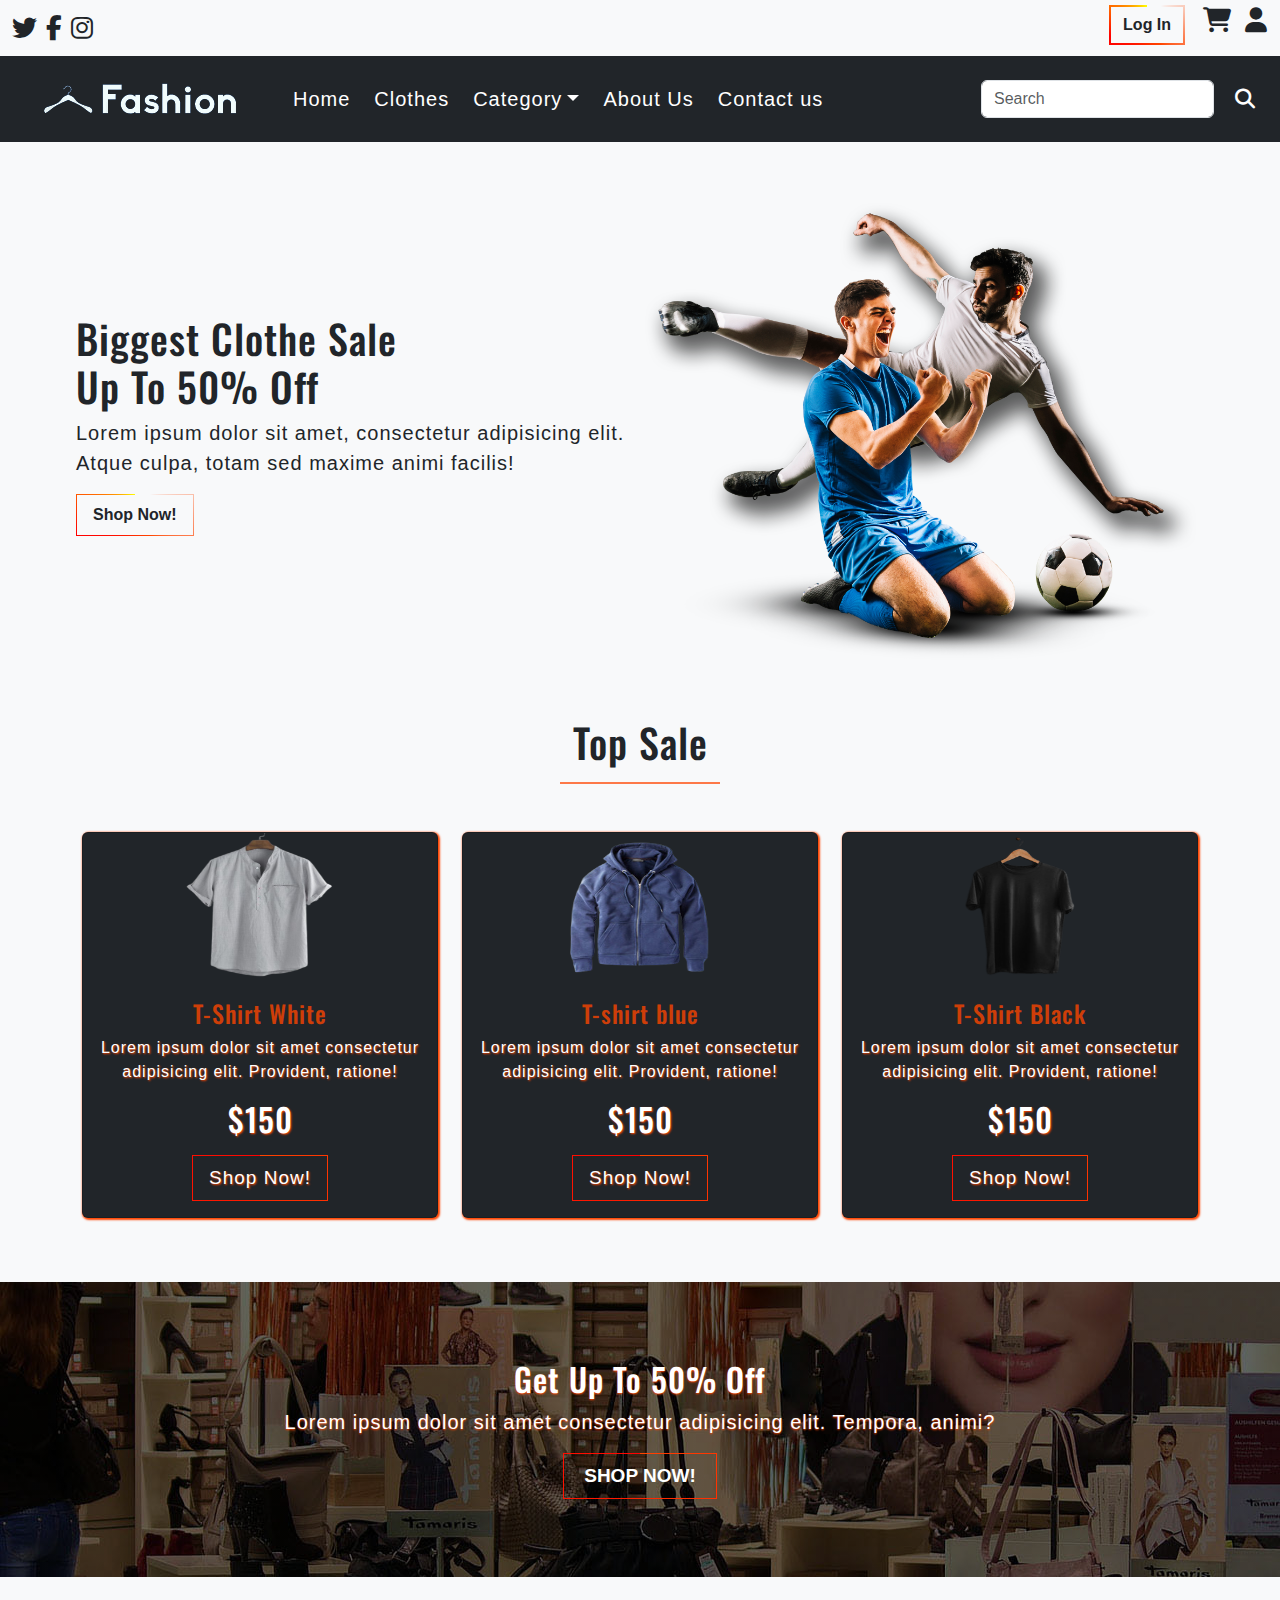
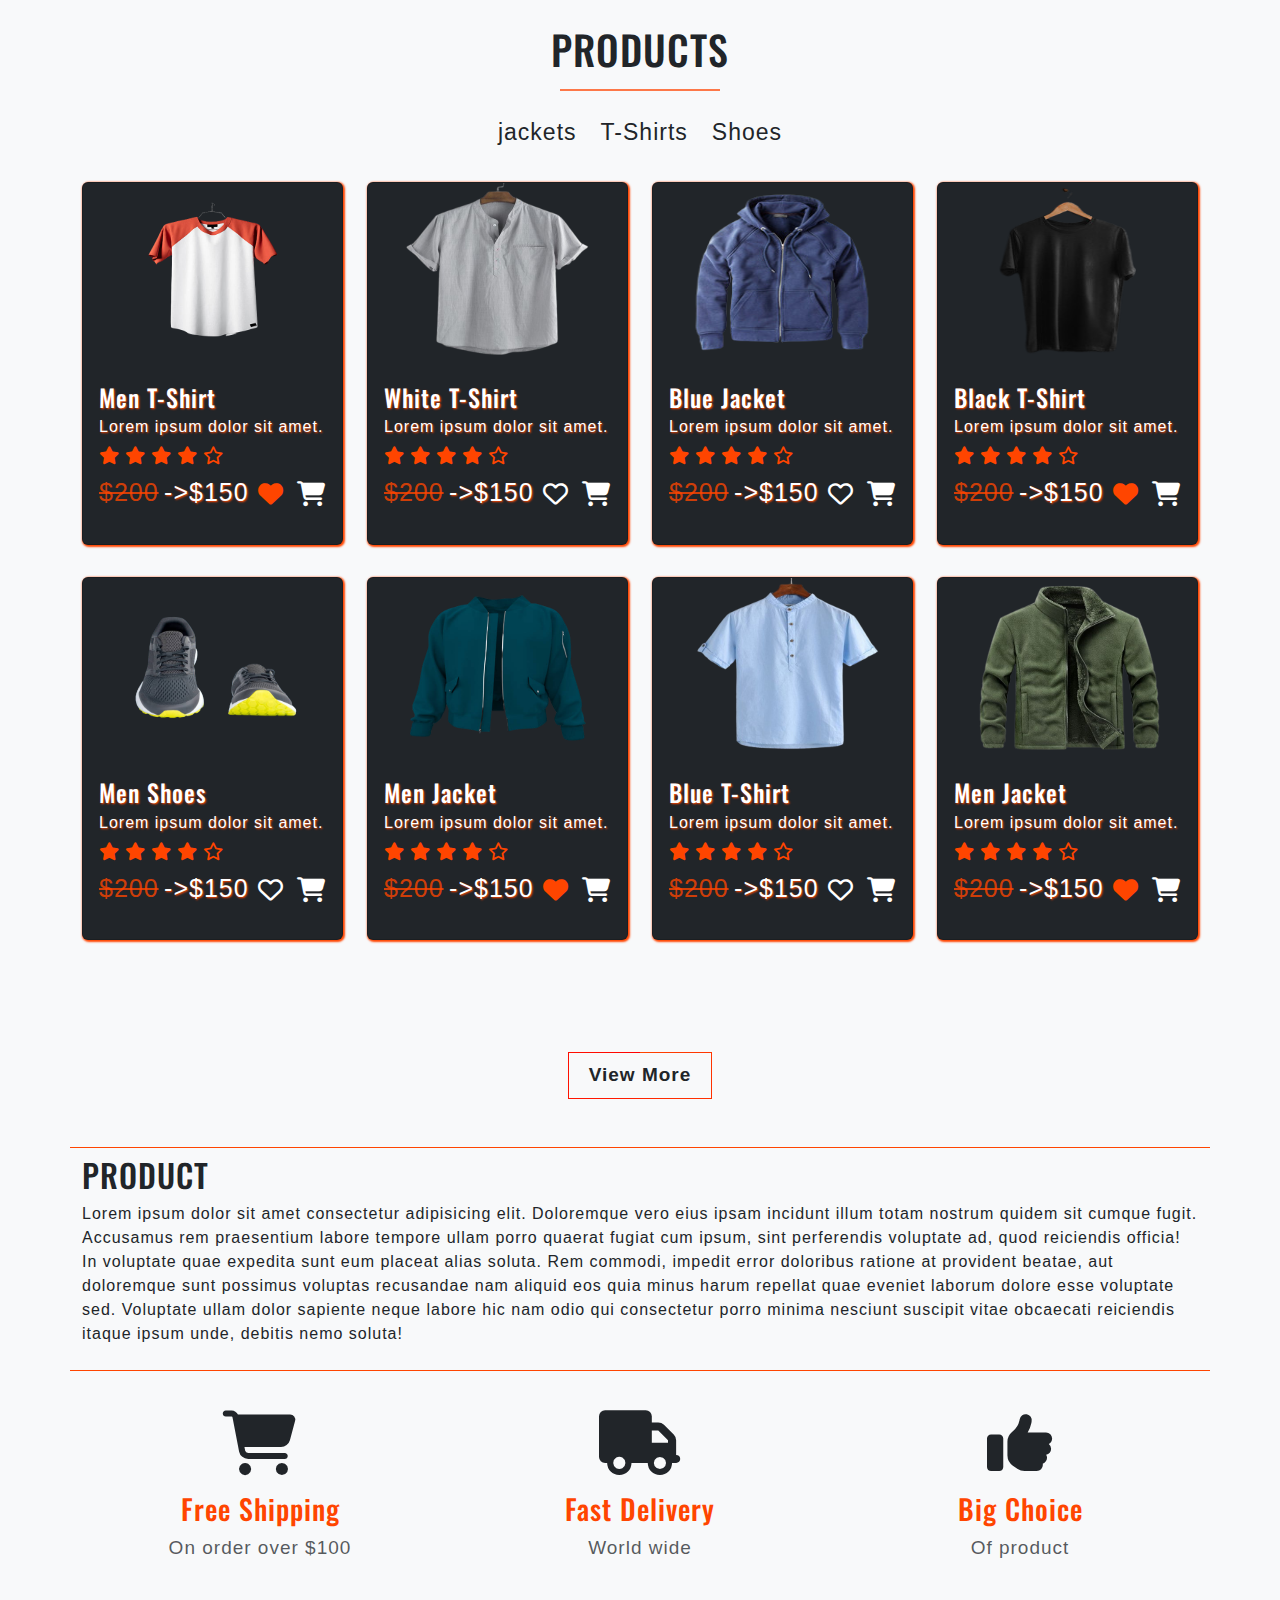
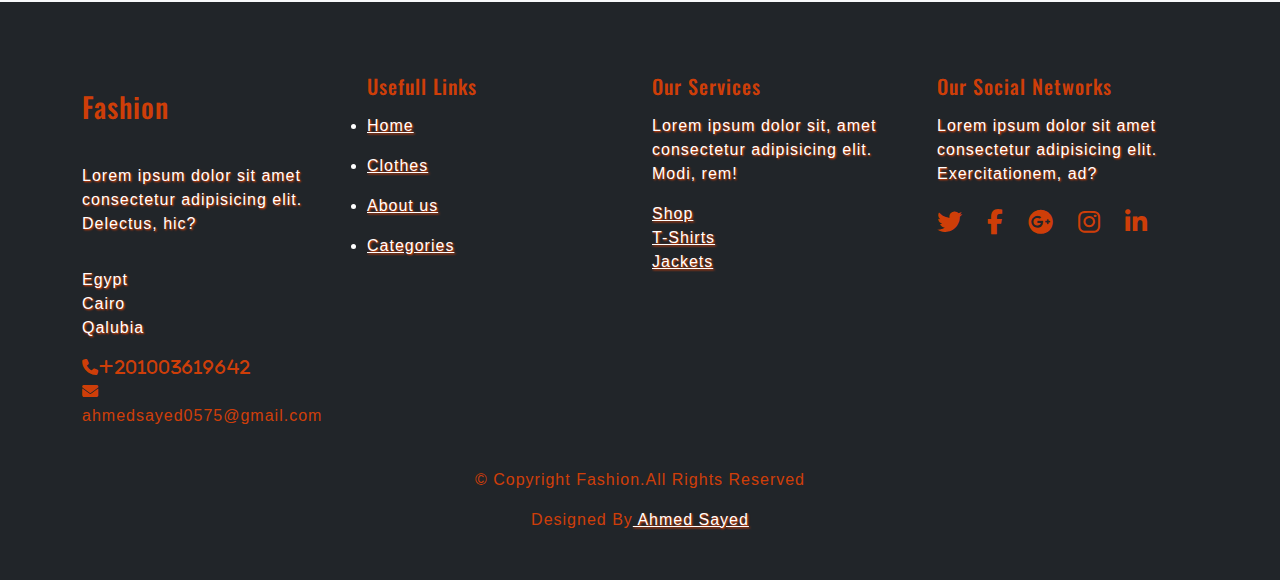
<file: index.html>
<!DOCTYPE html>
<html lang="en">
  <head>
    <meta charset="UTF-8" />
    <title>Home</title>
    <meta name="viewport" content="width=device-width, initial-scale=1.0" />
    <link rel="stylesheet" href="./css/style.css" />
    <link rel="stylesheet" href="./css/all.css" />
    <link href="https://cdn.jsdelivr.net/npm/bootstrap@5.3.3/dist/css/bootstrap.min.css" rel="stylesheet">
    <link rel="preconnect" href="https://fonts.googleapis.com">
<link rel="preconnect" href="https://fonts.gstatic.com" crossorigin>
<link href="https://fonts.googleapis.com/css2?family=Oswald:wght@200..700&display=swap" rel="stylesheet">
   
  </head>
  <body>
  <div class="container-fluid">
    <div class="top-bar  row  justify-content-start">

      <div class="col-2 top-bar-social">
        <ul class="d-flex my-2 " style="list-style: none;  padding:0 !important">
              <li><a href="#" class="twiiter"><i class="fa-brands fa-twitter text-dark"></i></a></l>
              <li class="mx-2"><a href="#" class="twiiter"><i class="fa-brands fa-facebook-f text-dark""></i></a></li>
              <li><a href="#" class="twiiter"><i class="fa-brands fa-instagram text-dark""></i></a></li>
        </ul>
      </div>
      <div class="col-10 top-bar-social">
      <div class="log-sign float-end"  >
        <button class="btn btn-log mx-1" type="button" data-bs-toggle="modal" data-bs-target="#myModal">Log In</button>
      
        <a href="" class="twiiter my-2 mx-2 text-dark"> <i class=" fa-solid fa-cart-shopping "></a></i>
        <a href="" class="twiiter my-2  text-dark"><i class="fa-solid fa-user  twiiter my-2 "></i></a>
        </div>
      </div>
    </div>
      </div>
     
</div>
    <header>
  
      
    <nav class="navbar navbar-expand-lg navbar-dark bg-dark">
      <div class="container-fluid">
        <a class="navbar-brand" href="javascript:void(0)">
          <img src="./image/logo.png" alt="" srcset="">
        </a>
        <button class="navbar-toggler" type="button" data-bs-toggle="collapse" data-bs-target="#mynavbar">
          <span class="navbar-toggler-icon"></span>
        </button>
        <div class="collapse navbar-collapse" id="mynavbar">
          <ul class="navbar-nav me-auto">
            <li class="nav-item mx-1 nav-anime">
              <a class="nav-link text-white text-websize" href="./index.html">Home</a>
            </li>
            
            <li class="nav-item  mx-1 nav-anime ">
              <a class="nav-link text-white text-websize" href="./products.html">Clothes</a>
            </li>
            <li class="nav-item dropdown mx-1 nav-anime">
              <a class="nav-link dropdown-toggle text-white text-websize" href="#" role="button" data-bs-toggle="dropdown">Category</a>
              <ul class="dropdown-menu bg-dark">
                <li  ><a class="dropdown-item text-white  adj-hover text-websize" href="#">T-Shirt</a></li>
                <li ><a class="dropdown-item text-white adj-hover text-websize" href="#">Shoes</a></li>
                <li ><a class="dropdown-item text-white adj-hover text-websize" href="#">Hoodies</a></li>
              </ul>
            </li>
            <li class="nav-item  mx-1 nav-anime">
              <a class="nav-link text-white text-websize" href="./aboutus.html">About Us</a>
            </li>
            <li class="nav-item mx-1 nav-anime">
              <a class="nav-link text-white text-websize" href="./Contactus.html">Contact us</a>
            </li>
          </ul>
          <form class="d-flex my-2">
            <input class="form-control m-2 " type="text" placeholder="Search">
            <button class="btn  text-white search-btn" type="button"><i class="fa-solid fa-magnifying-glass"></i></button>
          </form>
        </div>
      </div>
    </nav>
  </header>
  <!-- intro-section -->
  <section>
    <div class="container-fluid img-con">
      <div class=" hero-image">
      
          <div class="offer-des">
          <h1 class="text-color">Biggest Clothe Sale <br>
          Up To 50% Off</h1>
        <p class="text-color text-offer">Lorem ipsum dolor sit amet, consectetur adipisicing elit. Atque culpa, totam sed maxime animi facilis!</p>
        <button class=" px-3 py-2 btn-primary text-dark  btn-animation text-offer" style="font-weight: bold !important;">Shop Now!</button>
      </div>
      <image src="./image/image1.png" mode="" class="w-50">
        </div>
       
        
       
      </div>
    </div>
  </section>
    <!-- intro-section -->
     <!-- our trends cards -->
  <section>   
     <div class="container-lg container-fluid items-container ">
      <div class="row my-2">
        <h1 class="text-center  product-header">Top Sale
          <div class="line-breaker my-3 m-auto" ></div>
          
        </h1>
      </div>
       <div class="row justify-content-between align-content-center">
        <div class="col-md-4 col-sm-12    my-3 item-col ">
          <div class="card bg-dark item-card text-center " >
            <img class="card-img-top" src="./image/p20.png" alt="Card image" style="max-width: 200px; max-height:150px; margin:auto;">
            <div class="card-body">
              <h4 class="card-title text-color-primary">T-shirt White</h4>
              <p class="card-text nav-text-color">Lorem ipsum dolor sit amet consectetur adipisicing elit. Provident, ratione!
                <h2 class="nav-text-color">$150</h2>
              </p>
              <button class=" px-3 py-2 banner-btn btn-fluid" style="font-weight: bold;"><a href="#" style="text-decoration: none; " class="nav-text-color">Shop Now!</a></button>
            </div>
          </div>




        </div>
        <div class="col-md-4 col-sm-12  my-3 item-col ">
          <div class="card bg-dark  item-card text-center" >
          <img class="card-img-top" src="./image/p2.png" alt="Card image" style="max-width: 200px;max-height:150px; margin:auto;">
          <div class="card-body">
            <h4 class="card-titl text-color-primary">T-shirt blue</h4>
            <p class="card-text nav-text-color">Lorem ipsum dolor sit amet consectetur adipisicing elit. Provident, ratione! <br>
              <h2 class="nav-text-color">$150</h2></p>
            
              <button class=" px-3 py-2 banner-btn btn-fluid" style="font-weight: bold;"><a href="#" style="text-decoration: none; " class="nav-text-color">Shop Now!</a></button>
          </div>
        </div>
      </div>
        <div class="col-md-4 col-sm-12  my-3 item-col">
          <div class="card bg-dark item-card text-center" >
          <img class="card-img-top" src="./image/p4.png" alt="Card image" style="max-width: 200px;max-height:150px; margin:auto;">
          <div class="card-body">
            <h4 class="card-title text-color-primary">T-shirt black</h4>
            <p class="card-text nav-text-color">Lorem ipsum dolor sit amet consectetur adipisicing elit. Provident, ratione!
              <h2 class="nav-text-color">$150</h2>
            </p>
            <button class=" px-3 py-2 banner-btn btn-fluid" style="font-weight: bold;"><a href="#" style="text-decoration: none; " class="nav-text-color">Shop Now!</a></button>
          </div>
        </div></div>
       </div>
    </div>
  </section>
     <!-- our trends cards -->
      <!-- banner-v1 -->
<section>
  <div class="container-fluid p-0">
    <div class="bg-light p-5 text-center banner  my-5">
      <div class="banner-content">
      <h2>Get Up To 50% Off</h2>
      <p>Lorem ipsum dolor sit amet consectetur adipisicing elit. Tempora, animi?</p>
      <button class=" banner-btn btn-fluid">SHOP NOW!</button>
      
    </div>
    </div>
  </div>
</section>
 <!-- banner-v1 -->
  <!-- products -->
<section>

  <div class="  container-fluid container-xl">
    <div class="row my-5">
      <h1 class="text-center  product-header">PRODUCTS
        <div class="line-breaker my-3 m-auto" ></div>
        
      </h1>
      <ul class="d-flex justify-content-center clothes-list " style="list-style: none; ">
        <li  style="font-size: 23px; font-weight:bolder;"><a href="#" style="text-decoration: none;" class=" text-dark clothes-list ">jackets</a></li>
        <li class="mx-4  text-dark" style="font-size: 23px; font-weight:bolder;"><a href="#" style="text-decoration: none;" class=" text-dark clothes-list ">T-Shirts</a></li>
        <li class=" text-dark" style="font-size: 23px ; font-weight:bolder;"> <a href="#" style="text-decoration: none;" class=" text-dark clothes-list ">Shoes</a></li>
      </ul>
      
        <div class="col-xl-3 col-lg-4 col-sm-6    my-3 item-col ">
          <div class="card bg-dark item-card " >
            <img class="card-img-top" src="./image/p13.png" alt="Card image" style="max-width:250px; max-height:180px; margin:auto;">
            <div class="card-body">
              <h4 class="card-title nav-text-color my-1">Men T-Shirt</h4>
              <p class="card-text nav-text-color my-1">Lorem ipsum dolor sit amet.        
              </p>
              <ul  class=" rating-list my-1" >

                <li ><i class="fa-solid fa-star" style="color:orangered"></i></li>
                <li><i class="fa-solid fa-star " style="color:orangered"></i></li>
                <li><i class="fa-solid fa-star " style="color:orangered"></i></li>
                <li><i class="fa-solid fa-star" style="color:orangered"></i></li>
                <li><i class="fa-regular fa-star" style="color:orangered"></i></li>
              </ul>
              <span class="price offer-price my-0 text-color-primary price-f-size ">$200 </span>
              <p class=" price price-f-size nav-text-color">->$150</p > <span style="" class="float-end" >
               <a href="#"><i class="fa-solid fa-heart my-2  mx-2 card-cart" style="color:orangered"></i></a>
               <a href="#"><i class="fa-solid fa-cart-shopping my-2 card-cart"></i></a>
               
             </span>
          
          </div>

          
      </div>

      <!--  -->
    </div>
    <div class="col-xl-3 col-lg-4 col-sm-6    my-3 item-col ">
      <div class="card bg-dark item-card " >
        <img class="card-img-top" src="./image/p20.png" alt="Card image" style="max-width:250px; max-height:180px; margin:auto;">
        <div class="card-body">
          <h4 class="card-title nav-text-color my-1"> White T-shirt</h4>
          <p class="card-text nav-text-color my-1">Lorem ipsum dolor sit amet.
           
          </p>
          <ul  class=" rating-list my-1" >

            <li ><i class="fa-solid fa-star" style="color:orangered"></i></li>
            <li><i class="fa-solid fa-star " style="color:orangered"></i></li>
            <li><i class="fa-solid fa-star " style="color:orangered"></i></li>
            <li><i class="fa-solid fa-star" style="color:orangered"></i></li>
            <li><i class="fa-regular fa-star" style="color:orangered"></i></li>
          </ul>
          <span class="price offer-price my-0 text-color-primary price-f-size ">$200 </span>
          <p class=" price price-f-size nav-text-color">->$150</p > <span style="" class="float-end" >
           <a href="#"><i class="fa-regular fa-heart my-2  mx-2 card-cart"></i></a>
           <a href="#"><i class="fa-solid fa-cart-shopping my-2 card-cart"></i></a>
           
         </span>
      </div>
  </div>
    </div>
    <div class="col-xl-3 col-lg-4 col-sm-6     my-3 item-col ">
      <div class="card bg-dark item-card " >
        <img class="card-img-top" src="./image/p2.png" alt="Card image" style="max-width:250px; max-height:180px; margin:auto;">
        <div class="card-body">
          <h4 class="card-title nav-text-color my-1"> blue jacket</h4>
          <p class="card-text nav-text-color my-1">Lorem ipsum dolor sit amet.
           
          </p>
          <ul  class=" rating-list my-1" >

            <li ><i class="fa-solid fa-star" style="color:orangered"></i></li>
            <li><i class="fa-solid fa-star " style="color:orangered"></i></li>
            <li><i class="fa-solid fa-star " style="color:orangered"></i></li>
            <li><i class="fa-solid fa-star" style="color:orangered"></i></li>
            <li><i class="fa-regular fa-star" style="color:orangered"></i></li>
          </ul>
          <span class="price offer-price my-0 text-color-primary price-f-size ">$200 </span>
          <p class=" price price-f-size nav-text-color">->$150</p > <span style="" class="float-end" >
           <a href="#"><i class="fa-regular fa-heart my-2  mx-2 card-cart"></i></a>
           <a href="#"><i class="fa-solid fa-cart-shopping my-2 card-cart"></i></a>
           
         </span>
      </div>
  </div>
  
  </div>
  <div class="col-xl-3 col-lg-4 col-sm-6     my-3 item-col ">
    <div class="card bg-dark item-card " >
      <img class="card-img-top" src="./image/p4.png" alt="Card image" style="max-width:250px; max-height:180px; margin:auto;">
      <div class="card-body">
        <h4 class="card-title nav-text-color my-1">Black T-shirt</h4>
        <p class="card-text nav-text-color my-1">Lorem ipsum dolor sit amet.
         
        </p>
        <ul  class=" rating-list my-1" >

          <li ><i class="fa-solid fa-star" style="color:orangered"></i></li>
          <li><i class="fa-solid fa-star " style="color:orangered"></i></li>
          <li><i class="fa-solid fa-star " style="color:orangered"></i></li>
          <li><i class="fa-solid fa-star" style="color:orangered"></i></li>
          <li><i class="fa-regular fa-star" style="color:orangered"></i></li>
        </ul>
        <span class="price offer-price my-0 text-color-primary price-f-size ">$200 </span>
        <p class=" price price-f-size nav-text-color">->$150</p > <span style="" class="float-end" >
         <a href="#"><i class="fa-solid fa-heart my-2  mx-2 card-cart" style="color:orangered"></i></a>
         <a href="#"><i class="fa-solid fa-cart-shopping my-2 card-cart"></i></a>
         
       </span>
    </div>
</div>
  </div>
  <div class="col-xl-3 col-lg-4 col-sm-6     my-3 item-col ">
    <div class="card bg-dark item-card " >
      <img class="card-img-top" src="./image/p15.png" alt="Card image" style="max-width:250px; max-height:180px; margin:auto;">
      <div class="card-body">
        <h4 class="card-title nav-text-color my-1">Men Shoes</h4>
        <p class="card-text nav-text-color my-1">Lorem ipsum dolor sit amet.
         
        </p>
        <ul  class=" rating-list my-1" >

          <li ><i class="fa-solid fa-star" style="color:orangered"></i></li>
          <li><i class="fa-solid fa-star " style="color:orangered"></i></li>
          <li><i class="fa-solid fa-star " style="color:orangered"></i></li>
          <li><i class="fa-solid fa-star" style="color:orangered"></i></li>
          <li><i class="fa-regular fa-star" style="color:orangered"></i></li>
        </ul>
        <span class="price offer-price my-0 text-color-primary price-f-size ">$200 </span>
        <p class=" price price-f-size nav-text-color">->$150</p > <span style="" class="float-end" >
         <a href="#"><i class="fa-regular fa-heart my-2  mx-2 card-cart"></i></a>
         <a href="#"><i class="fa-solid fa-cart-shopping my-2 card-cart"></i></a>
         
       </span>
    </div>

    
</div>

<!--  -->
</div>
<div class="col-xl-3 col-lg-4 col-sm-6    my-3 item-col ">
<div class="card bg-dark item-card " >
  <img class="card-img-top" src="./image/p16.png" alt="Card image" style="max-width:250px; max-height:180px; margin:auto;">
  <div class="card-body">
    <h4 class="card-title nav-text-color my-1">Men jacket</h4>
    <p class="card-text nav-text-color my-1">Lorem ipsum dolor sit amet.
     
    </p>
    <ul  class=" rating-list my-1" >

      <li ><i class="fa-solid fa-star" style="color:orangered"></i></li>
      <li><i class="fa-solid fa-star " style="color:orangered"></i></li>
      <li><i class="fa-solid fa-star " style="color:orangered"></i></li>
      <li><i class="fa-solid fa-star" style="color:orangered"></i></li>
      <li><i class="fa-regular fa-star" style="color:orangered"></i></li>
    </ul>
    <span class="price offer-price my-0 text-color-primary price-f-size ">$200 </span>
        <p class=" price price-f-size nav-text-color">->$150</p > <span style="" class="float-end" >
         <a href="#"><i class="fa-solid fa-heart my-2  mx-2 card-cart" style="color:orangered"></i></a>
         <a href="#"><i class="fa-solid fa-cart-shopping my-2 card-cart"></i></a>
         
       </span>
</div>
</div>
</div>
<div class="col-xl-3 col-lg-4 col-sm-6      my-3 item-col ">
<div class="card bg-dark item-card " >
  <img class="card-img-top" src="./image/p17.png" alt="Card image" style="max-width:250px; max-height:180px; margin:auto;">
  <div class="card-body">
    <h4 class="card-title nav-text-color my-1">Blue T-shirt</h4>
    <p class="card-text nav-text-color my-1">Lorem ipsum dolor sit amet.
     
    </p>
    <ul  class=" rating-list my-1" >

      <li ><i class="fa-solid fa-star" style="color:orangered"></i></li>
      <li><i class="fa-solid fa-star " style="color:orangered"></i></li>
      <li><i class="fa-solid fa-star " style="color:orangered"></i></li>
      <li><i class="fa-solid fa-star" style="color:orangered"></i></li>
      <li><i class="fa-regular fa-star" style="color:orangered"></i></li>
    </ul>
    <span class="price offer-price my-0 text-color-primary price-f-size ">$200 </span>
    <p class=" price price-f-size nav-text-color">->$150</p > <span style="" class="float-end" >
     <a href="#"><i class="fa-regular fa-heart my-2  mx-2 card-cart"></i></a>
     <a href="#"><i class="fa-solid fa-cart-shopping my-2 card-cart"></i></a>
     
   </span>

</div>
</div>

</div>
<div class="col-xl-3 col-lg-4 col-sm-6     my-3 item-col ">
<div class="card bg-dark item-card " >
<img class="card-img-top" src="./image/p19.png" alt="Card image" style="max-width:250px; max-height:180px; margin:auto;">
<div class="card-body">
  <h4 class="card-title nav-text-color my-1">Men Jacket</h4>
  <p class="card-text nav-text-color my-1">Lorem ipsum dolor sit amet.
   
  </p>
  <ul  class=" rating-list my-1" >

    <li ><i class="fa-solid fa-star" style="color:orangered"></i></li>
    <li><i class="fa-solid fa-star " style="color:orangered"></i></li>
    <li><i class="fa-solid fa-star " style="color:orangered"></i></li>
    <li><i class="fa-solid fa-star" style="color:orangered"></i></li>
    <li><i class="fa-regular fa-star" style="color:orangered"></i></li>
  </ul>
  <span class="price offer-price my-0 text-color-primary price-f-size ">$200 </span>
  <p class=" price price-f-size nav-text-color">->$150</p > <span style="" class="float-end" >
   <a href="#"><i class="fa-solid fa-heart my-2  mx-2 card-cart" style="color:orangered"></i></a>
   <a href="#"><i class="fa-solid fa-cart-shopping my-2 card-cart"></i></a>
   
 </span>
 <br>
</div>
</div>
</div>
  </div>
  </div>



  <div class="container-xl container-fluid text-center">
    <button class=" banner-btn  view-more-btn my-5 text-dark"><a href="./products.html" style="text-decoration: none; font-weight:bold !important;" class="text-dark">View More</a></button>
  </div>
</section>
<!-- products -->
 <!-- description -->
<section>
  <div class="container-sm">
    <div class="row">
      <div class="des-sec py-2">
        <h2>PRODUCT</h2>
        <p style="font-size: medium;">Lorem ipsum dolor sit amet consectetur adipisicing elit. Doloremque vero eius ipsam incidunt illum totam nostrum quidem sit cumque fugit. Accusamus rem praesentium labore tempore ullam porro quaerat fugiat cum ipsum, sint perferendis voluptate ad, quod reiciendis officia! In voluptate quae expedita sunt eum placeat alias soluta. Rem commodi, impedit error doloribus ratione at provident beatae, aut doloremque sunt possimus voluptas recusandae nam aliquid eos quia minus harum repellat quae eveniet laborum dolore esse voluptate sed. Voluptate ullam dolor sapiente neque labore hic nam odio qui consectetur porro minima nesciunt suscipit vitae obcaecati reiciendis itaque ipsum unde, debitis nemo soluta!</p>
      </div>
    </div>
  </div>
</section>
<!-- description -->
 <!-- service -->
  <section>
    <div class="container-lg container-fluid py-2">
      <div class="row py-3">
        <div class="col-md-4 text-center">
          <i class="fa-solid fa-cart-shopping  icon-adj py-3"></i>
                <h3 style="color: orangered; ">Free Shipping</h3>
                <p class="text-muted info-text" style="font-size:19px; ">On order over $100</p>
        </div>
        <div class="col-md-4 text-center py-4 py-md-0">
          <i class="fa-solid fa-truck  icon-adj py-3"></i>
          <h3 style="color: orangered; ">Fast Delivery</h3>
          <p class="text-muted info-text" style="font-size:19px; ">World wide</p>

        </div>
        <div class="col-md-4 text-center">
          <i class="fa-solid fa-thumbs-up  icon-adj py-3"></i>
          <h3 style="color: orangered; ">Big Choice</h3>
          <p class="text-muted info-text" style="font-size:19px; ">Of product</p>
        </div>
      </div>
    </div>
  </section>
   <!-- service -->

   <!-- footer -->
<footer class="bg-dark">
  <div class="container-lg container-fluid py-5">
     <div class="row  my-4" >
      <div class="col-md-6 col-lg-3 mb-3">
        <h3 class="text-color-primary py-3">Fashion</h3>
        <p class="nav-text-color py-3">Lorem ipsum dolor sit amet consectetur adipisicing elit. Delectus, hic?</p>
        <p class="nav-text-color">
          Egypt<br>Cairo<br>Qalubia
        </p>
        <div class="contact ">
          <i class="fa-solid fa-phone text-color-primary">+201003619642</i>
          <br>
          <i class="fa-solid fa-envelope text-color-primary"></i>
          <span class="text-color-primary">ahmedsayed0575@gmail.com</span>

        </div>
      </div>
      <div class="col-md-6 col-lg-3">
        <h5 class="text-color-primary">Usefull Links</h5>
        <ul class="p-0 m-0">
          <li class="nav-text-color my-3"><a href="#"class="nav-text-color">Home</a></li>
          <li class="nav-text-color my-3"><a href="#" class="nav-text-color">Clothes</a></li>
          <li class="nav-text-color my-3"><a href="#" class="nav-text-color">About us</a></li>
          <li class="nav-text-color my-3"><a href="#" class="nav-text-color">Categories</a></li>
          
        </ul>
      </div>
      <div class=" col-md-6 col-lg-3">
        <h5 class="text-color-primary">Our Services</h5>
        <p class="my-3 nav-text-color">Lorem ipsum dolor sit, amet consectetur adipisicing elit. Modi, rem!</p>
        <p >
          <a class="nav-text-color" href="#">Shop</a>
          <br>
          <a class="nav-text-color" href="#">T-Shirts</a>
          <br>
          <a class="nav-text-color" href="#">Jackets</a>
        </p>
      </div>
      <div class="col-md-6 col-lg-3">
<h5 class="text-color-primary">Our Social Networks</h5>
<p class="nav-text-color my-3">Lorem ipsum dolor sit amet consectetur adipisicing elit. Exercitationem, ad?</p>
<ul class="social-media d-flex justify-content-start social-ul" style="list-style: none; padding:0; margin:0; ">
<li><a href="#" class="twiiter"><i class="fa-brands fa-twitter text-color-primary"></i></a></li>
<li class="mx-4" > <a href="#" class="twiiter"><i class="fa-brands fa-facebook-f text-color-primary"></i></a></li>
<li ><a href="#" class="twiiter"><i class="fa-brands fa-google-plus text-color-primary"></i></a></li>
<li class="mx-4"><a href="#" class="twiiter"><i class="fa-brands fa-instagram text-color-primary"></i></a></li>
<li><a href="#" class="twiiter"><i class="fa-brands fa-linkedin-in text-color-primary"></i></a>
</div></li>
</ul>
      </div>
      <div class="row text-center">
        <p class="text-color-primary">  &copy Copyright Fashion.All Rights Reserved</p>
        <span class="text-color-primary"> Designed By<a href="" class="nav-text-color"> Ahmed Sayed</a></span>
      </div>
     </div>
  </div>
</footer>
  <!-- The Modal -->
<div class="modal fade" id="myModal">
  <div class="modal-dialog modal-dialog modal-dialog-centered">
    <div class="modal-content">

      <!-- Modal Header -->
      <div class="modal-header bg-dark">
        <h4 class="modal-title text-color-primary">Log In</h4>
        <button type="button" class="btn-close" data-bs-dismiss="modal"></button>
      </div>

      <!-- Modal body -->
      <div class="modal-body">
        <form bindsubmit="login">
          <div class="mb-3 mt-3">
            <label for="email" class="form-label">Email:</label>
            <input type="email" class="form-control" id="email" placeholder="Enter email" name="email">
          </div>
          <div class="mb-3">
            <label for="pwd" class="form-label">Password:</label>
            <input type="password" class="form-control" id="pwd" placeholder="Enter password" name="pswd">
          </div>
          <div class="form-check mb-3">
            <label class="form-check-label">
              <input class="form-check-input" type="checkbox" name="remember"> Remember me
            </label>
          </div>
          <button type="submit" class="btn btn-log">Submit</button>
          
        </form>
      </div>

      <!-- Modal footer -->
      

    </div>
  </div>
</div>   <!-- footer -->
  
    <script src="https://cdn.jsdelivr.net/npm/bootstrap@5.3.3/dist/js/bootstrap.bundle.min.js"></script>
  </body>
</html>
</file>
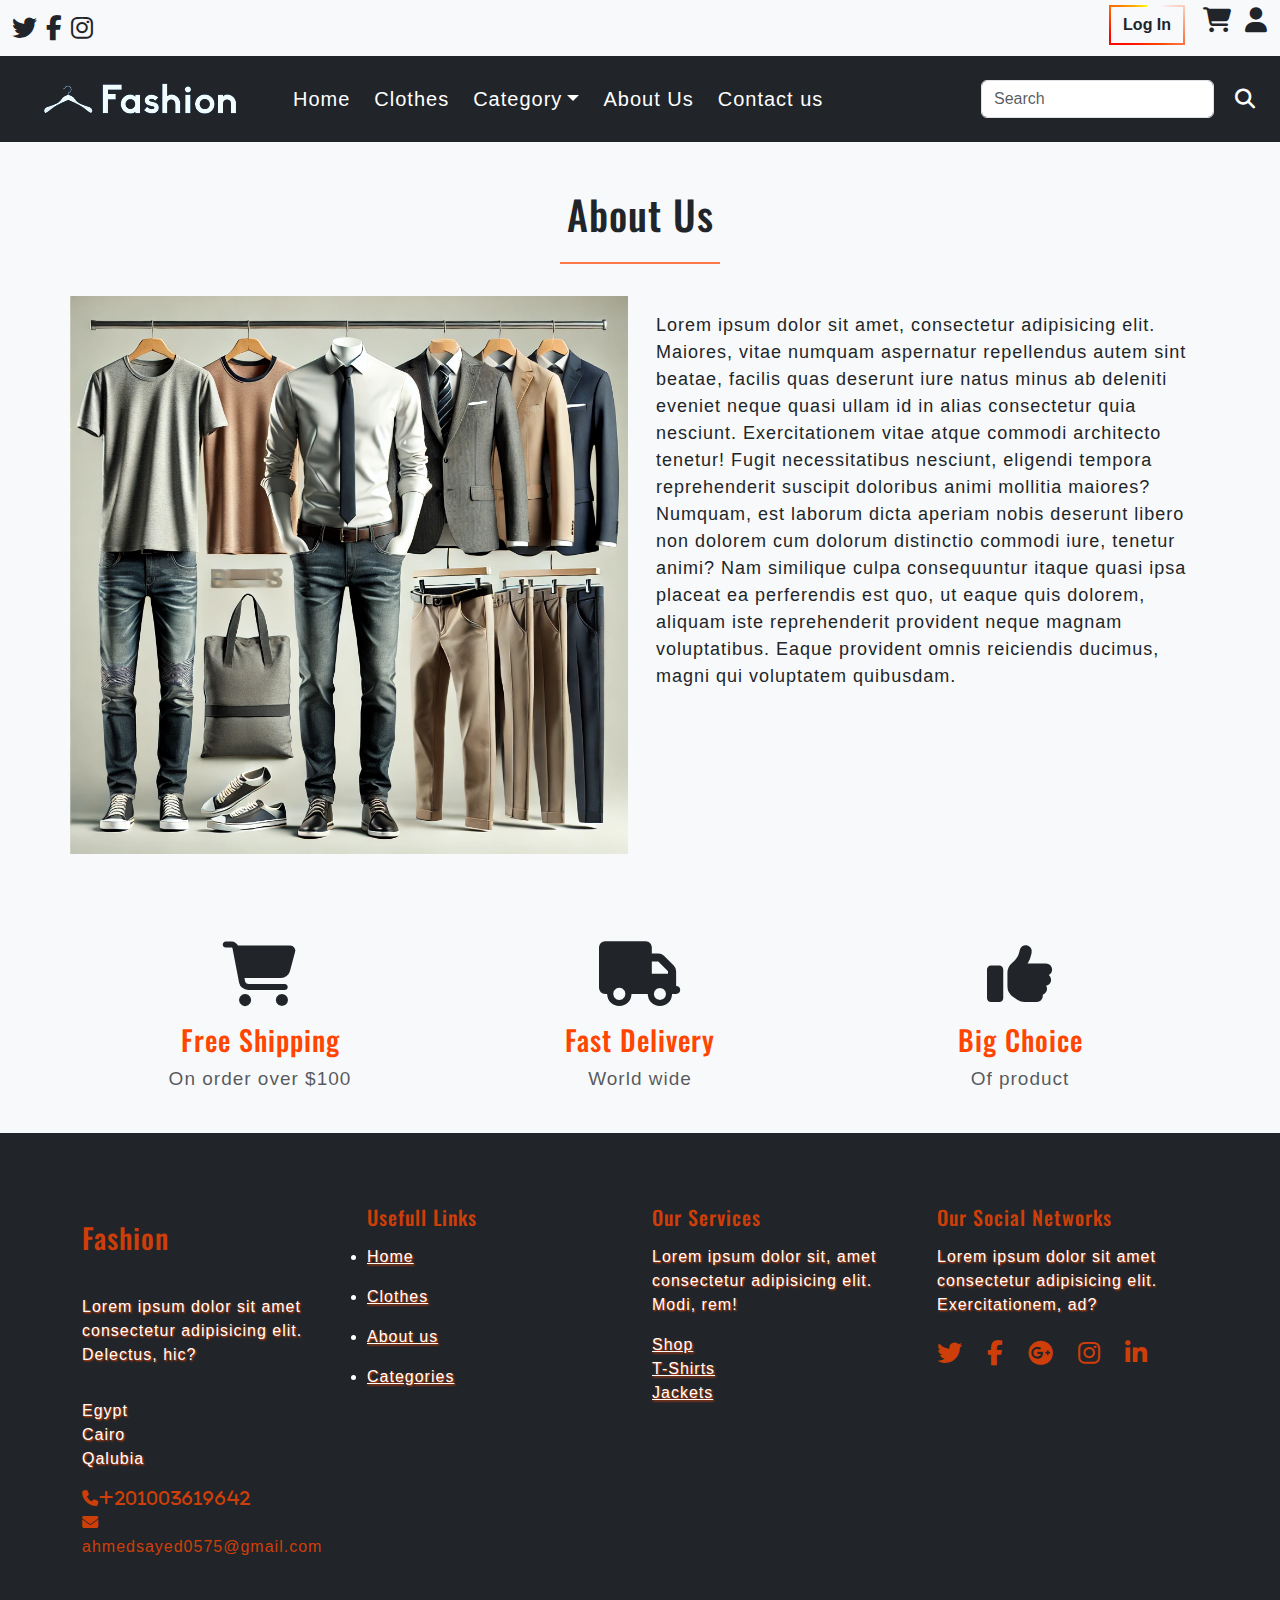
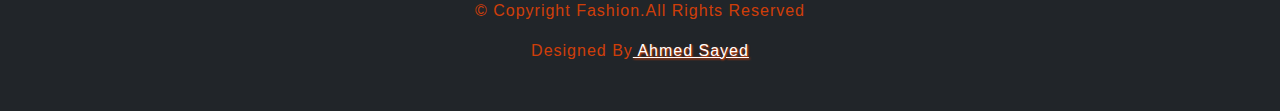
<file: aboutus.html>
<!DOCTYPE html>
<html lang="en">
  <head>
    <meta charset="UTF-8" />
    <title>About us</title>
    <meta name="viewport" content="width=device-width, initial-scale=1.0" />
    <link rel="stylesheet" href="./css/style.css" />
    <link rel="stylesheet" href="./css/all.css" />
    <link href="https://cdn.jsdelivr.net/npm/bootstrap@5.3.3/dist/css/bootstrap.min.css" rel="stylesheet">
    <link rel="preconnect" href="https://fonts.googleapis.com">
    <link rel="preconnect" href="https://fonts.gstatic.com" crossorigin>
    <link href="https://fonts.googleapis.com/css2?family=Oswald:wght@200..700&display=swap" rel="stylesheet">
    
  </head>
  <div class="container-fluid">
    <div class="top-bar  row  justify-content-start">

      <div class="col-2 top-bar-social">
        <ul class="d-flex my-2 " style="list-style: none;  padding:0 !important">
              <li><a href="#" class="twiiter"><i class="fa-brands fa-twitter text-dark"></i></a></l>
              <li class="mx-2"><a href="#" class="twiiter"><i class="fa-brands fa-facebook-f text-dark""></i></a></li>
              <li><a href="#" class="twiiter"><i class="fa-brands fa-instagram text-dark""></i></a></li>
        </ul>
      </div>
      <div class="col-10 top-bar-social">
      <div class="log-sign float-end"  >
        <button class="btn btn-log mx-1" type="button" data-bs-toggle="modal" data-bs-target="#myModal">Log In</button>
       
        <a href="" class="twiiter my-2 mx-2 text-dark"> <i class=" fa-solid fa-cart-shopping "></a></i>
        <a href="" class="twiiter my-2  text-dark"><i class="fa-solid fa-user  twiiter my-2 "></i></a>
        </div>
      </div>
    </div>
      </div>
     
</div>
<header>
  
      
    <nav class="navbar navbar-expand-lg navbar-dark bg-dark">
      <div class="container-fluid">
        <a class="navbar-brand" href="javascript:void(0)">
          <img src="./image/logo.png" alt="" srcset="">
        </a>
        <button class="navbar-toggler" type="button" data-bs-toggle="collapse" data-bs-target="#mynavbar">
          <span class="navbar-toggler-icon"></span>
        </button>
        <div class="collapse navbar-collapse" id="mynavbar">
          <ul class="navbar-nav me-auto">
            <li class="nav-item mx-1 nav-anime">
              <a class="nav-link text-white text-websize" href="./index.html">Home</a>
            </li>
            
            <li class="nav-item  mx-1 nav-anime ">
              <a class="nav-link text-white text-websize" href="./products.html">Clothes</a>
            </li>
            <li class="nav-item dropdown mx-1 nav-anime">
              <a class="nav-link dropdown-toggle text-white text-websize" href="#" role="button" data-bs-toggle="dropdown">Category</a>
              <ul class="dropdown-menu bg-dark">
                <li  ><a class="dropdown-item text-white  adj-hover text-websize" href="#">T-Shirt</a></li>
                <li ><a class="dropdown-item text-white adj-hover text-websize" href="#">Shoes</a></li>
                <li ><a class="dropdown-item text-white adj-hover text-websize" href="#">Hoodies</a></li>
              </ul>
            </li>
            <li class="nav-item  mx-1 nav-anime">
              <a class="nav-link text-white text-websize" href="./aboutus.html">About Us</a>
            </li>
            <li class="nav-item mx-1 nav-anime">
              <a class="nav-link text-white text-websize" href="./Contactus.html">Contact us</a>
            </li>
          </ul>
          <form class="d-flex my-2">
            <input class="form-control m-2 " type="text" placeholder="Search">
            <button class="btn  text-white search-btn" type="button"><i class="fa-solid fa-magnifying-glass"></i></button>
          </form>
        </div>
      </div>
    </nav>
  </header>


<section>
    <div class="container-lg container-fluid p-0">
<div class="row my-5">
  <h1 class="text-center  product-header">About Us
    <div class="line-breaker my-4 m-auto" ></div>
    
  </h1>
    <div class=" col-12 col-lg-6">
        <img src="./image/DALL·E 2024-09-25 15.51.47 - A display of men's clothing in various styles, including a casual t-shirt and jeans, a formal suit with a tie, and a smart-casual shirt with trousers.webp"  class="mw-100">
    </div>
    <div class=" col-12 col-lg-6 p-3">
        <p style="font-size: 18px;">Lorem ipsum dolor sit amet, consectetur adipisicing elit. Maiores, vitae numquam aspernatur repellendus autem sint beatae, facilis quas deserunt iure natus minus ab deleniti eveniet neque quasi ullam id in alias consectetur quia nesciunt. Exercitationem vitae atque commodi architecto tenetur! Fugit necessitatibus nesciunt, eligendi tempora reprehenderit suscipit doloribus animi mollitia maiores? Numquam, est laborum dicta aperiam nobis deserunt libero non dolorem cum dolorum distinctio commodi iure, tenetur animi? Nam similique culpa consequuntur itaque quasi ipsa placeat ea perferendis est quo, ut eaque quis dolorem, aliquam iste reprehenderit provident neque magnam voluptatibus. Eaque provident omnis reiciendis ducimus, magni qui voluptatem quibusdam.</p>
    </div>
</div>


    </div>
</section>






 <!-- service -->
  <section>
    <div class="container-lg container-fluid py-2">
      <div class="row py-3">
        
        <div class="col-md-4 text-center">
          <i class="fa-solid fa-cart-shopping  icon-adj py-3"></i>
                <h3 style="color: orangered; ">Free Shipping</h3>
                <p class="text-muted info-text" style="font-size:19px; ">On order over $100</p>
        </div>
        <div class="col-md-4 text-center py-4 py-md-0">
          <i class="fa-solid fa-truck  icon-adj py-3"></i>
          <h3 style="color: orangered; ">Fast Delivery</h3>
          <p class="text-muted info-text" style="font-size:19px; ">World wide</p>

        </div>
        <div class="col-md-4 text-center">
          <i class="fa-solid fa-thumbs-up  icon-adj py-3"></i>
          <h3 style="color: orangered; ">Big Choice</h3>
          <p class="text-muted info-text" style="font-size:19px; ">Of product</p>
        </div>
      </div>
    </div>
  </section>
  <div class="modal fade" id="myModal">
    <div class="modal-dialog modal-dialog modal-dialog-centered">
      <div class="modal-content">
  
        <!-- Modal Header -->
        <div class="modal-header bg-dark">
          <h4 class="modal-title text-color-primary">Log In</h4>
          <button type="button" class="btn-close" data-bs-dismiss="modal"></button>
        </div>
  
        <!-- Modal body -->
        <div class="modal-body">
          <form bindsubmit="login">
            <div class="mb-3 mt-3">
              <label for="email" class="form-label">Email:</label>
              <input type="email" class="form-control" id="email" placeholder="Enter email" name="email">
            </div>
            <div class="mb-3">
              <label for="pwd" class="form-label">Password:</label>
              <input type="password" class="form-control" id="pwd" placeholder="Enter password" name="pswd">
            </div>
            <div class="form-check mb-3">
              <label class="form-check-label">
                <input class="form-check-input" type="checkbox" name="remember"> Remember me
              </label>
            </div>
            <button type="submit" class="btn btn-log">Submit</button>
            
          </form>
        </div>
  
    
  
      </div>
    </div>
  </div> 
    <footer class="bg-dark">
      <div class="container-lg container-fluid py-5">
         <div class="row  my-4" >
          <div class="col-md-6 col-lg-3 mb-3">
            <h3 class="text-color-primary py-3">Fashion</h3>
            <p class="nav-text-color py-3">Lorem ipsum dolor sit amet consectetur adipisicing elit. Delectus, hic?</p>
            <p class="nav-text-color">
              Egypt<br>Cairo<br>Qalubia
            </p>
            <div class="contact ">
              <i class="fa-solid fa-phone text-color-primary">+201003619642</i>
              <br>
              <i class="fa-solid fa-envelope text-color-primary"></i>
              <span class="text-color-primary">ahmedsayed0575@gmail.com</span>
    
            </div>
          </div>
          <div class="col-md-6 col-lg-3">
            <h5 class="text-color-primary">Usefull Links</h5>
            <ul class="p-0 m-0">
              <li class="nav-text-color my-3"><a href="#"class="nav-text-color">Home</a></li>
              <li class="nav-text-color my-3"><a href="#" class="nav-text-color">Clothes</a></li>
              <li class="nav-text-color my-3"><a href="#" class="nav-text-color">About us</a></li>
              <li class="nav-text-color my-3"><a href="#" class="nav-text-color">Categories</a></li>
              
            </ul>
          </div>
          <div class=" col-md-6 col-lg-3">
            <h5 class="text-color-primary">Our Services</h5>
            <p class="my-3 nav-text-color">Lorem ipsum dolor sit, amet consectetur adipisicing elit. Modi, rem!</p>
            <p >
              <a class="nav-text-color" href="#">Shop</a>
              <br>
              <a class="nav-text-color" href="#">T-Shirts</a>
              <br>
              <a class="nav-text-color" href="#">Jackets</a>
            </p>
          </div>
          <div class="col-md-6 col-lg-3">
    <h5 class="text-color-primary">Our Social Networks</h5>
    <p class="nav-text-color my-3">Lorem ipsum dolor sit amet consectetur adipisicing elit. Exercitationem, ad?</p>
    <ul class="social-media d-flex justify-content-start social-ul" style="list-style: none; padding:0; margin:0; ">
    <li><a href="#" class="twiiter"><i class="fa-brands fa-twitter text-color-primary"></i></a></li>
    <li class="mx-4" > <a href="#" class="twiiter"><i class="fa-brands fa-facebook-f text-color-primary"></i></a></li>
    <li ><a href="#" class="twiiter"><i class="fa-brands fa-google-plus text-color-primary"></i></a></li>
    <li class="mx-4"><a href="#" class="twiiter"><i class="fa-brands fa-instagram text-color-primary"></i></a></li>
    <li><a href="#" class="twiiter"><i class="fa-brands fa-linkedin-in text-color-primary"></i></a>
    </div></li>
    </ul>
          </div>
          <div class="row text-center">
            <p class="text-color-primary">  &copy Copyright Fashion.All Rights Reserved</p>
            <span class="text-color-primary"> Designed By<a href="" class="nav-text-color"> Ahmed Sayed</a></span>
          </div>
         </div>
      </div>
    </footer>
<script src="https://cdn.jsdelivr.net/npm/bootstrap@5.3.3/dist/js/bootstrap.bundle.min.js"></script>
</body>
</html>
</file>
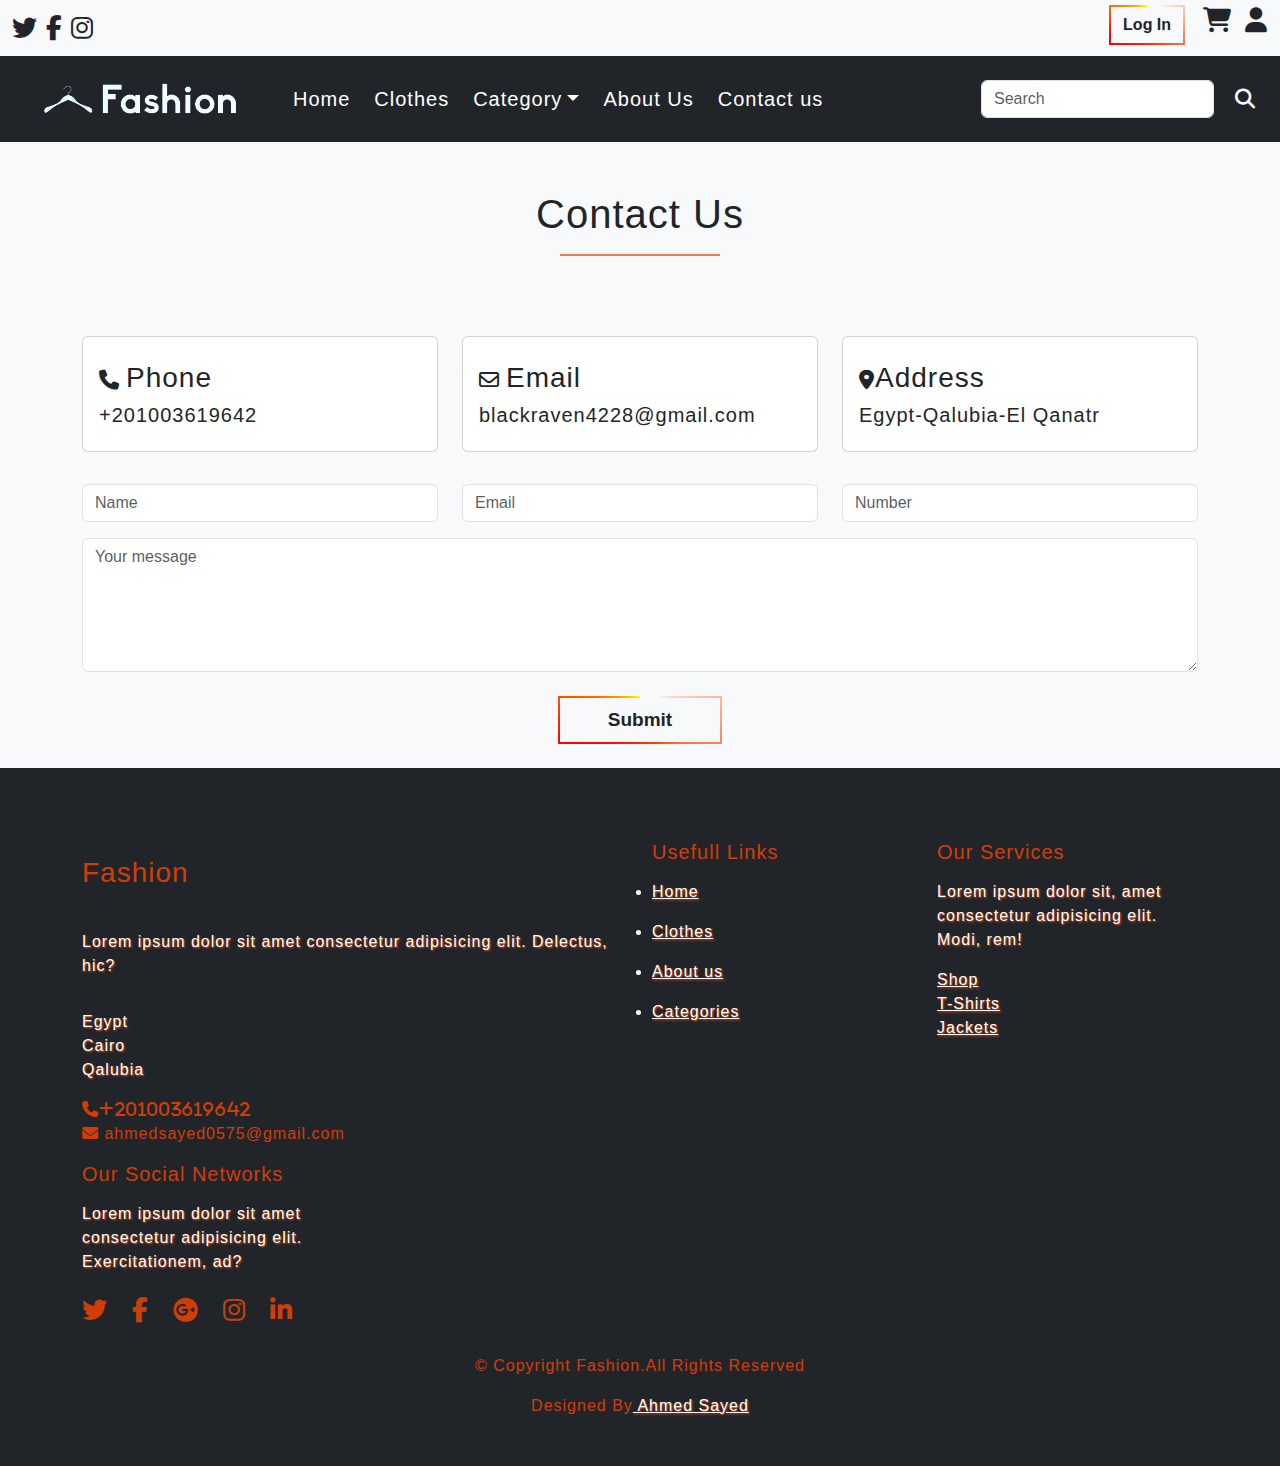
<file: Contactus.html>
<!DOCTYPE html>
<html lang="en">
  <head>
    <meta charset="UTF-8" />
    <title>Home</title>
    <meta name="viewport" content="width=device-width, initial-scale=1.0" />
    <link rel="stylesheet" href="./css/style.css" />
    <link rel="stylesheet" href="./css/all.css" />
    <link href="https://cdn.jsdelivr.net/npm/bootstrap@5.3.3/dist/css/bootstrap.min.css" rel="stylesheet">
    
    
  </head>
  <div class="container-fluid">
    <div class="top-bar  row  justify-content-start">

      <div class="col-2 top-bar-social">
        <ul class="d-flex my-2 " style="list-style: none;  padding:0 !important">
              <li><a href="#" class="twiiter"><i class="fa-brands fa-twitter text-dark"></i></a></l>
              <li class="mx-2"><a href="#" class="twiiter"><i class="fa-brands fa-facebook-f text-dark""></i></a></li>
              <li><a href="#" class="twiiter"><i class="fa-brands fa-instagram text-dark""></i></a></li>
        </ul>
      </div>
      <div class="col-10 top-bar-social">
      <div class="log-sign float-end"  >
        <button class="btn btn-log mx-1" type="button" data-bs-toggle="modal" data-bs-target="#myModal">Log In</button>
      
        <a href="" class="twiiter my-2 mx-2 text-dark"> <i class=" fa-solid fa-cart-shopping "></a></i>
        <a href="" class="twiiter my-2  text-dark"><i class="fa-solid fa-user  twiiter my-2 "></i></a>
        </div>
      </div>
    </div>
      </div>
     
</div>
    <header>
  
      
    <nav class="navbar navbar-expand-lg navbar-dark bg-dark">
      <div class="container-fluid">
        <a class="navbar-brand" href="javascript:void(0)">
          <img src="./image/logo.png" alt="" srcset="">
        </a>
        <button class="navbar-toggler" type="button" data-bs-toggle="collapse" data-bs-target="#mynavbar">
          <span class="navbar-toggler-icon"></span>
        </button>
        <div class="collapse navbar-collapse" id="mynavbar">
          <ul class="navbar-nav me-auto">
            <li class="nav-item mx-1 nav-anime">
              <a class="nav-link text-white text-websize" href="./index.html">Home</a>
            </li>
            
            <li class="nav-item  mx-1 nav-anime ">
              <a class="nav-link text-white text-websize" href="./products.html">Clothes</a>
            </li>
            <li class="nav-item dropdown mx-1 nav-anime">
              <a class="nav-link dropdown-toggle text-white text-websize" href="#" role="button" data-bs-toggle="dropdown">Category</a>
              <ul class="dropdown-menu bg-dark">
                <li  ><a class="dropdown-item text-white  adj-hover text-websize" href="#">T-Shirt</a></li>
                <li ><a class="dropdown-item text-white adj-hover text-websize" href="#">Shoes</a></li>
                <li ><a class="dropdown-item text-white adj-hover text-websize" href="#">Hoodies</a></li>
              </ul>
            </li>
            <li class="nav-item  mx-1 nav-anime">
              <a class="nav-link text-white text-websize" href="./aboutus.html">About Us</a>
            </li>
            <li class="nav-item mx-1 nav-anime">
              <a class="nav-link text-white text-websize" href="./Contactus.html">Contact us</a>
            </li>
          </ul>
          <form class="d-flex my-2">
            <input class="form-control m-2 " type="text" placeholder="Search">
            <button class="btn  text-white search-btn" type="button"><i class="fa-solid fa-magnifying-glass"></i></button>
          </form>
        </div>
      </div>
    </nav>
  </header>

<section>
    <div class="container ">
       
        <div class="row">
          <h1 class="text-center  product-header my-5">Contact Us
            <div class="line-breaker my-3 m-auto" ></div>
            
          </h1>
            <div class="col-lg-4 py-3">
                <div class="card p-3">
                    <i class="fas fa-phone py-2 " style="font-size: 20px;"> <h3 class="d-inline">Phone</h3></i>
                    <h5>+201003619642</h5>
                    
                </div>
            </div>
            <div class="col-lg-4 py-3">
                <div class="card p-3">
                    <i class="fa-regular fa-envelope py-2 " style="font-size: 20px;"> <h3 class="d-inline">Email</h3></i>
                    <h5>blackraven4228@gmail.com</h5>
                    
                </div>
                
        </div>
        <div class="col-lg-4 py-3">
            <div class="card p-3">
                <i class="fa-solid fa-location-dot py-2 " style="font-size: 20px; "><h3 class="d-inline">Address</h3> </i>
                <h5>Egypt-Qalubia-El Qanatr</h5>
                
            </div>
    </div>
   

    </div>
    <form bindsubmit="">
        <div class="row">
        <div class="col-lg-4 py-3">
            <input type="text" class="form-control" placeholder="Name">
        </div>
        <div class="col-lg-4 py-3">
            <input type="email" class="form-control" placeholder="Email">
        </div>
        <div class="col-lg-4 py-3">
            <input type="text" class="form-control" placeholder="Number">
        </div>
        <div class="col-12">
            <textarea class="form-control" rows="5" id="comment" name="text" placeholder="Your message"></textarea>
        </div>
        <div class="col-12 py-4 text-center">
          <button type="submit" class=" text-dark btn-log banner-btn px-5">Submit</button>
        </div>
   
</div>
    </form>
    </div>






</section>


  <footer class="bg-dark">
    <div class="container-lg container-fluid py-5">
       <div class="row  my-4" >
        <div class="col-lg-6 col-lg-3 mb-3">
          <h3 class="text-color-primary py-3">Fashion</h3>
          <p class="nav-text-color py-3">Lorem ipsum dolor sit amet consectetur adipisicing elit. Delectus, hic?</p>
          <p class="nav-text-color">
            Egypt<br>Cairo<br>Qalubia
          </p>
          <div class="contact ">
            <i class="fa-solid fa-phone text-color-primary">+201003619642</i>
            <br>
            <i class="fa-solid fa-envelope text-color-primary"></i>
            <span class="text-color-primary">ahmedsayed0575@gmail.com</span>
  
          </div>
        </div>
        <div class="col-md-6 col-lg-3">
          <h5 class="text-color-primary">Usefull Links</h5>
          <ul class="p-0 m-0">
            <li class="nav-text-color my-3"><a href="#"class="nav-text-color">Home</a></li>
            <li class="nav-text-color my-3"><a href="#" class="nav-text-color">Clothes</a></li>
            <li class="nav-text-color my-3"><a href="#" class="nav-text-color">About us</a></li>
            <li class="nav-text-color my-3"><a href="#" class="nav-text-color">Categories</a></li>
            
          </ul>
        </div>
        <div class=" col-md-6 col-lg-3">
          <h5 class="text-color-primary">Our Services</h5>
          <p class="my-3 nav-text-color">Lorem ipsum dolor sit, amet consectetur adipisicing elit. Modi, rem!</p>
          <p >
            <a class="nav-text-color" href="#">Shop</a>
            <br>
            <a class="nav-text-color" href="#">T-Shirts</a>
            <br>
            <a class="nav-text-color" href="#">Jackets</a>
          </p>
        </div>
        <div class="col-md-6 col-lg-3">
  <h5 class="text-color-primary">Our Social Networks</h5>
  <p class="nav-text-color my-3">Lorem ipsum dolor sit amet consectetur adipisicing elit. Exercitationem, ad?</p>
  <ul class="social-media d-flex justify-content-start social-ul" style="list-style: none; padding:0; margin:0; ">
  <li><a href="#" class="twiiter"><i class="fa-brands fa-twitter text-color-primary"></i></a></li>
  <li class="mx-4" > <a href="#" class="twiiter"><i class="fa-brands fa-facebook-f text-color-primary"></i></a></li>
  <li ><a href="#" class="twiiter"><i class="fa-brands fa-google-plus text-color-primary"></i></a></li>
  <li class="mx-4"><a href="#" class="twiiter"><i class="fa-brands fa-instagram text-color-primary"></i></a></li>
  <li><a href="#" class="twiiter"><i class="fa-brands fa-linkedin-in text-color-primary"></i></a>
  </div></li>
  </ul>
        </div>
        <div class="row text-center">
          <p class="text-color-primary">  &copy Copyright Fashion.All Rights Reserved</p>
          <span class="text-color-primary"> Designed By<a href="" class="nav-text-color"> Ahmed Sayed</a></span>
        </div>
       </div>
    </div>
  </footer>
    <!-- The Modal -->
  <div class="modal fade" id="myModal">
    <div class="modal-dialog modal-dialog modal-dialog-centered">
      <div class="modal-content">
  
        <!-- Modal Header -->
        <div class="modal-header bg-dark">
          <h4 class="modal-title text-color-primary">Log In</h4>
          <button type="button" class="btn-close" data-bs-dismiss="modal"></button>
        </div>
  
        <!-- Modal body -->
        <div class="modal-body">
          <form bindsubmit="login">
            <div class="mb-3 mt-3">
              <label for="email" class="form-label">Email:</label>
              <input type="email" class="form-control" id="email" placeholder="Enter email" name="email">
            </div>
            <div class="mb-3">
              <label for="pwd" class="form-label">Password:</label>
              <input type="password" class="form-control" id="pwd" placeholder="Enter password" name="pswd">
            </div>
            <div class="form-check mb-3">
              <label class="form-check-label">
                <input class="form-check-input" type="checkbox" name="remember"> Remember me
              </label>
            </div>
            <button type="submit" class="btn btn-log">Submit</button>
            
          </form>
        </div>
  
       
  
      </div>
    </div>
  </div>   <!-- footer -->
      </body>
      <script src="https://cdn.jsdelivr.net/npm/bootstrap@5.3.3/dist/js/bootstrap.bundle.min.js"></script>
    </body>
  </html>
</file>
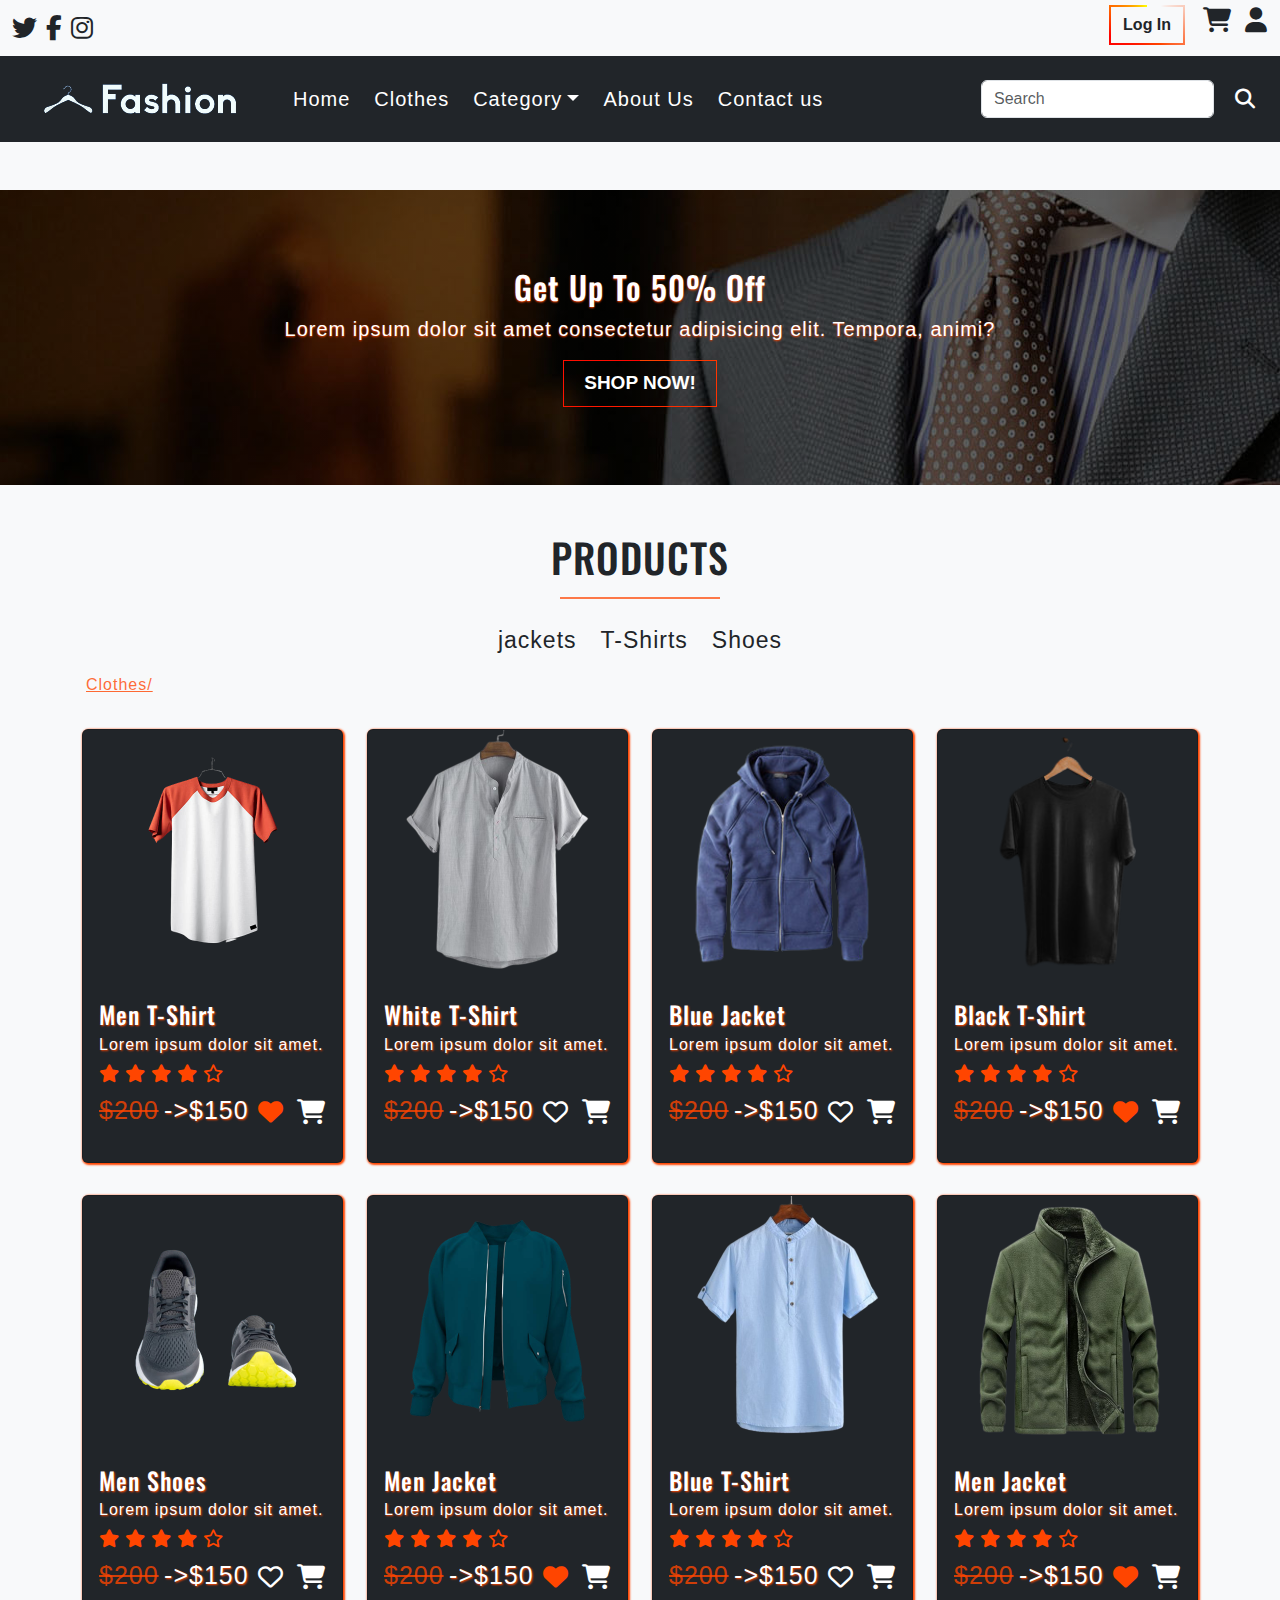
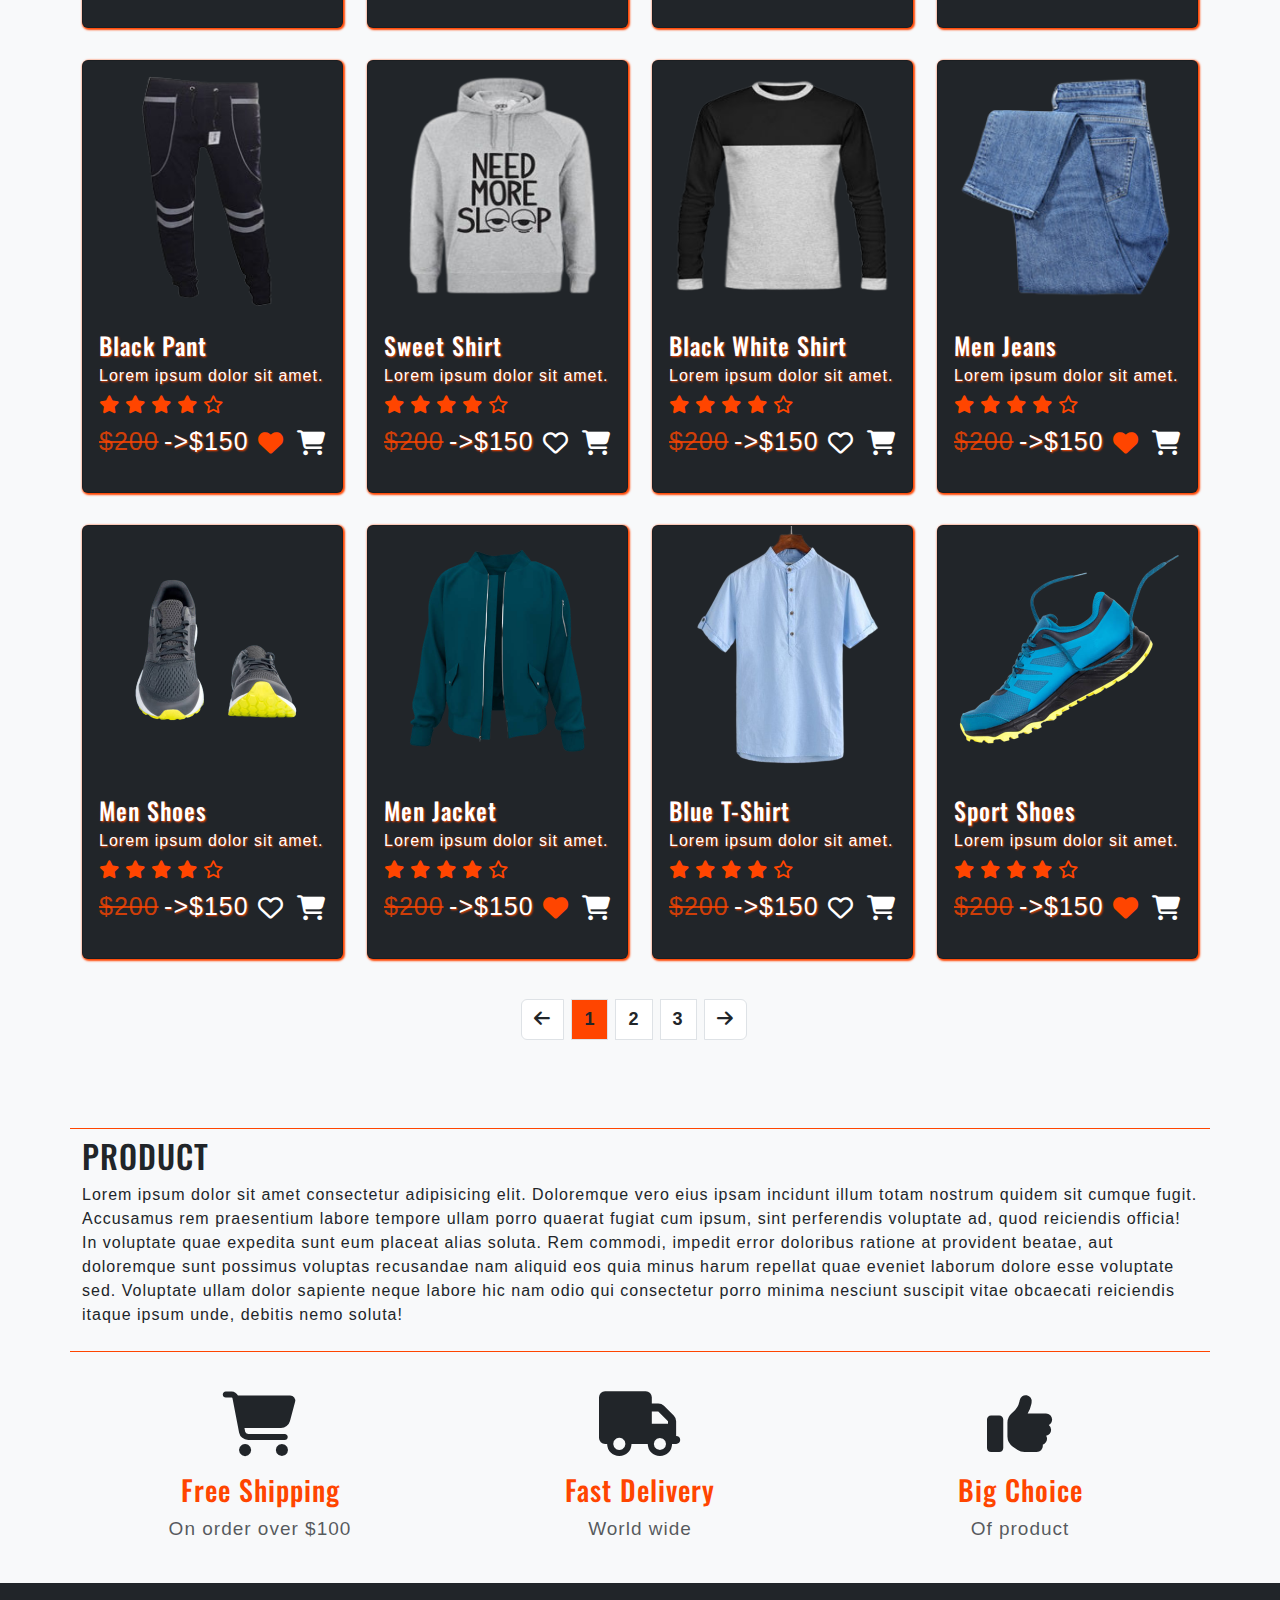
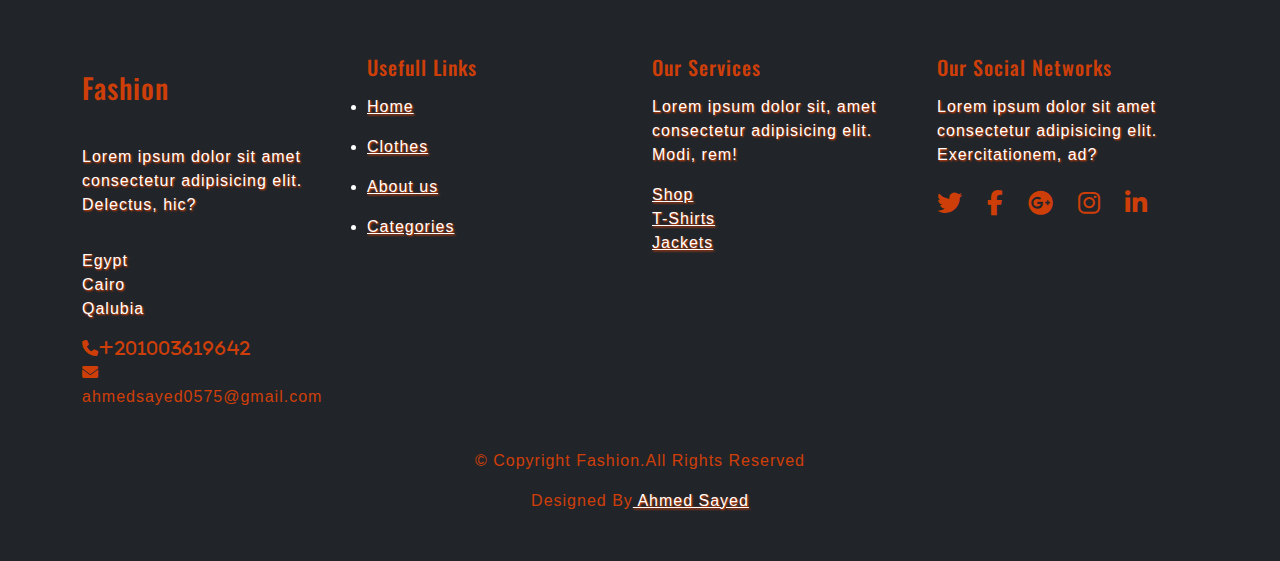
<file: products.html>
<!DOCTYPE html>
<html lang="en">
<head>
    <meta charset="UTF-8">
    <meta name="viewport" content="width=device-width, initial-scale=1.0">
    <title>Clothes</title>
    <link rel="stylesheet" href="./css/style.css" />
    <link rel="stylesheet" href="./css/all.css" />
    <link href="https://cdn.jsdelivr.net/npm/bootstrap@5.3.3/dist/css/bootstrap.min.css" rel="stylesheet">
    <link rel="preconnect" href="https://fonts.googleapis.com">
    <link rel="preconnect" href="https://fonts.gstatic.com" crossorigin>
    <link href="https://fonts.googleapis.com/css2?family=Oswald:wght@200..700&display=swap" rel="stylesheet">
   
</head>
<body>
    <div class="container-fluid">
        <div class="top-bar  row  justify-content-start">
    
          <div class="col-2 top-bar-social">
            <ul class="d-flex my-2 " style="list-style: none;  padding:0 !important">
                  <li><a href="#" class="twiiter"><i class="fa-brands fa-twitter text-dark"></i></a></l>
                  <li class="mx-2"><a href="#" class="twiiter"><i class="fa-brands fa-facebook-f text-dark""></i></a></li>
                  <li><a href="#" class="twiiter"><i class="fa-brands fa-instagram text-dark""></i></a></li>
            </ul>
          </div>
          <div class="col-10 top-bar-social">
          <div class="log-sign float-end"  >
            <button class="btn btn-log mx-1" type="button" data-bs-toggle="modal" data-bs-target="#myModal">Log In</button>
          
            <a href="" class="twiiter my-2 mx-2 text-dark"> <i class=" fa-solid fa-cart-shopping "></a></i>
            <a href="" class="twiiter my-2  text-dark"><i class="fa-solid fa-user  twiiter my-2 "></i></a>
            </div>
          </div>
        </div>
          </div>
         
    </div>
        <header>
      
          
        <nav class="navbar navbar-expand-lg navbar-dark bg-dark">
          <div class="container-fluid">
            <a class="navbar-brand" href="javascript:void(0)">
              <img src="./image/logo.png" alt="" srcset="">
            </a>
            <button class="navbar-toggler" type="button" data-bs-toggle="collapse" data-bs-target="#mynavbar">
              <span class="navbar-toggler-icon"></span>
            </button>
            <div class="collapse navbar-collapse" id="mynavbar">
              <ul class="navbar-nav me-auto">
                <li class="nav-item mx-1 nav-anime">
                  <a class="nav-link text-white text-websize" href="./index.html">Home</a>
                </li>
                
                <li class="nav-item  mx-1 nav-anime ">
                  <a class="nav-link text-white text-websize" href="./products.html">Clothes</a>
                </li>
                <li class="nav-item dropdown mx-1 nav-anime">
                  <a class="nav-link dropdown-toggle text-white text-websize" href="#" role="button" data-bs-toggle="dropdown">Category</a>
                  <ul class="dropdown-menu bg-dark">
                    <li  ><a class="dropdown-item text-white  adj-hover text-websize" href="#">T-Shirt</a></li>
                    <li ><a class="dropdown-item text-white adj-hover text-websize" href="#">Shoes</a></li>
                    <li ><a class="dropdown-item text-white adj-hover text-websize" href="#">Hoodies</a></li>
                  </ul>
                </li>
                <li class="nav-item  mx-1 nav-anime">
                  <a class="nav-link text-white text-websize" href="./aboutus.html">About Us</a>
                </li>
                <li class="nav-item mx-1 nav-anime">
                  <a class="nav-link text-white text-websize" href="./Contactus.html">Contact us</a>
                </li>
              </ul>
              <form class="d-flex my-2">
                <input class="form-control m-2 " type="text" placeholder="Search">
                <button class="btn  text-white search-btn" type="button"><i class="fa-solid fa-magnifying-glass"></i></button>
              </form>
            </div>
          </div>
        </nav>
      </header>
      <section>
        <div class="container-fluid p-0  ">
          <div class="bg-light p-5 text-center banner2  my-5">
            <div class="banner-content banner-img-2">
            <h2>Get Up To 50% Off</h2>
            <p>Lorem ipsum dolor sit amet consectetur adipisicing elit. Tempora, animi?</p>
            <button class=" banner-btn">SHOP NOW!</button>
            
          </div>
          </div>
        </div>
      </section>
      <section>

        <div class="  container-fluid container-xl">
          <div class="row my-5">
            <h1 class="text-center  product-header">PRODUCTS
              <div class="line-breaker my-3 m-auto" ></div>
              
            </h1>
            <ul class="d-flex justify-content-center clothes-list " style="list-style: none; ">
              <li  style="font-size: 23px; font-weight:bolder;"><a href="#" style="text-decoration: none;" class=" text-dark clothes-list ">jackets</a></li>
              <li class="mx-4  text-dark" style="font-size: 23px; font-weight:bolder;"><a href="#" style="text-decoration: none;" class=" text-dark clothes-list ">T-Shirts</a></li>
              <li class=" text-dark" style="font-size: 23px ; font-weight:bolder;"> <a href="#" style="text-decoration: none;" class=" text-dark clothes-list ">Shoes</a></li>
            </ul>
            <ul class="breadcrumb px-3">
              <li class="breadcrumb-item"><a href="#" class="text-color-primary ">Clothes/</a></li>
             
            </ul>
              <div class="col-xl-3 col-lg-4 col-sm-6    my-3 item-col ">
                <div class="card bg-dark item-card " >
                  <img class="card-img-top" src="./image/p13.png" alt="Card image" style="max-width:250px; max-height:250px; margin:auto;">
                  <div class="card-body">
                    <h4 class="card-title nav-text-color my-1">Men T-Shirt</h4>
                    <p class="card-text nav-text-color my-1">Lorem ipsum dolor sit amet.        
                    </p>
                    <ul  class=" rating-list my-1" >
      
                      <li ><i class="fa-solid fa-star" style="color:orangered"></i></li>
                      <li><i class="fa-solid fa-star " style="color:orangered"></i></li>
                      <li><i class="fa-solid fa-star " style="color:orangered"></i></li>
                      <li><i class="fa-solid fa-star" style="color:orangered"></i></li>
                      <li><i class="fa-regular fa-star" style="color:orangered"></i></li>
                    </ul>
                    <span class="price offer-price my-0 text-color-primary price-f-size ">$200 </span>
                    <p class=" price price-f-size nav-text-color">->$150</p > <span style="" class="float-end" >
                     <a href="#"><i class="fa-solid fa-heart my-2  mx-2 card-cart" style="color:orangered"></i></a>
                     <a href="#"><i class="fa-solid fa-cart-shopping my-2 card-cart "></i></a>
                     
                   </span>
                
                </div>
      
                
            </div>
      
            <!--  -->
          </div>
          <div class="col-xl-3 col-lg-4 col-sm-6    my-3 item-col ">
            <div class="card bg-dark item-card " >
              <img class="card-img-top" src="./image/p20.png" alt="Card image" style="max-width:250px; max-height:250px; margin:auto;">
              <div class="card-body">
                <h4 class="card-title nav-text-color my-1"> White T-shirt</h4>
                <p class="card-text nav-text-color my-1">Lorem ipsum dolor sit amet.
                 
                </p>
                <ul  class=" rating-list my-1" >
      
                  <li ><i class="fa-solid fa-star" style="color:orangered"></i></li>
                  <li><i class="fa-solid fa-star " style="color:orangered"></i></li>
                  <li><i class="fa-solid fa-star " style="color:orangered"></i></li>
                  <li><i class="fa-solid fa-star" style="color:orangered"></i></li>
                  <li><i class="fa-regular fa-star" style="color:orangered"></i></li>
                </ul>
                <span class="price offer-price my-0 text-color-primary price-f-size ">$200 </span>
                <p class=" price price-f-size nav-text-color">->$150</p > <span style="" class="float-end" >
                 <a href="#"><i class="fa-regular fa-heart my-2  mx-2 card-cart"></i></a>
                 <a href="#"><i class="fa-solid fa-cart-shopping my-2 card-cart"></i></a>
                 
               </span>
            </div>
        </div>
          </div>
          <div class="col-xl-3 col-lg-4 col-sm-6     my-3 item-col ">
            <div class="card bg-dark item-card " >
              <img class="card-img-top" src="./image/p2.png" alt="Card image" style="max-width:250px; max-height:250px; margin:auto;">
              <div class="card-body">
                <h4 class="card-title nav-text-color my-1"> blue jacket</h4>
                <p class="card-text nav-text-color my-1">Lorem ipsum dolor sit amet.
                 
                </p>
                <ul  class=" rating-list my-1" >
      
                  <li ><i class="fa-solid fa-star" style="color:orangered"></i></li>
                  <li><i class="fa-solid fa-star " style="color:orangered"></i></li>
                  <li><i class="fa-solid fa-star " style="color:orangered"></i></li>
                  <li><i class="fa-solid fa-star" style="color:orangered"></i></li>
                  <li><i class="fa-regular fa-star" style="color:orangered"></i></li>
                </ul>
                <span class="price offer-price my-0 text-color-primary price-f-size ">$200 </span>
                <p class=" price price-f-size nav-text-color">->$150</p > <span style="" class="float-end" >
                 <a href="#"><i class="fa-regular fa-heart my-2  mx-2 card-cart"></i></a>
                 <a href="#"><i class="fa-solid fa-cart-shopping my-2 card-cart"></i></a>
                 
               </span>
            </div>
        </div>
        
        </div>
        <div class="col-xl-3 col-lg-4 col-sm-6     my-3 item-col ">
          <div class="card bg-dark item-card " >
            <img class="card-img-top" src="./image/p4.png" alt="Card image" style="max-width:250px; max-height:250px; margin:auto;">
            <div class="card-body">
              <h4 class="card-title nav-text-color my-1">Black T-shirt</h4>
              <p class="card-text nav-text-color my-1">Lorem ipsum dolor sit amet.
               
              </p>
              <ul  class=" rating-list my-1" >
      
                <li ><i class="fa-solid fa-star" style="color:orangered"></i></li>
                <li><i class="fa-solid fa-star " style="color:orangered"></i></li>
                <li><i class="fa-solid fa-star " style="color:orangered"></i></li>
                <li><i class="fa-solid fa-star" style="color:orangered"></i></li>
                <li><i class="fa-regular fa-star" style="color:orangered"></i></li>
              </ul>
              <span class="price offer-price my-0 text-color-primary price-f-size ">$200 </span>
              <p class=" price price-f-size nav-text-color">->$150</p > <span style="" class="float-end" >
               <a href="#"><i class="fa-solid fa-heart my-2  mx-2 card-cart" style="color:orangered"></i></a>
               <a href="#"><i class="fa-solid fa-cart-shopping my-2 card-cart"></i></a>
               
             </span>
          </div>
      </div>
        </div>
        <div class="col-xl-3 col-lg-4 col-sm-6     my-3 item-col ">
          <div class="card bg-dark item-card " >
            <img class="card-img-top" src="./image/p15.png" alt="Card image" style="max-width:250px; max-height:250px; margin:auto;">
            <div class="card-body">
              <h4 class="card-title nav-text-color my-1">Men Shoes</h4>
              <p class="card-text nav-text-color my-1">Lorem ipsum dolor sit amet.
               
              </p>
              <ul  class=" rating-list my-1" >
      
                <li ><i class="fa-solid fa-star" style="color:orangered"></i></li>
                <li><i class="fa-solid fa-star " style="color:orangered"></i></li>
                <li><i class="fa-solid fa-star " style="color:orangered"></i></li>
                <li><i class="fa-solid fa-star" style="color:orangered"></i></li>
                <li><i class="fa-regular fa-star" style="color:orangered"></i></li>
              </ul>
              <span class="price offer-price my-0 text-color-primary price-f-size ">$200 </span>
              <p class=" price price-f-size nav-text-color">->$150</p > <span style="" class="float-end" >
               <a href="#"><i class="fa-regular fa-heart my-2  mx-2 card-cart"></i></a>
               <a href="#"><i class="fa-solid fa-cart-shopping my-2 card-cart"></i></a>
               
             </span>
          </div>
      
          
      </div>
      
      <!--  -->
      </div>
      <div class="col-xl-3 col-lg-4 col-sm-6    my-3 item-col ">
      <div class="card bg-dark item-card " >
        <img class="card-img-top" src="./image/p16.png" alt="Card image" style="max-width:250px; max-height:250px; margin:auto;">
        <div class="card-body">
          <h4 class="card-title nav-text-color my-1">Men jacket</h4>
          <p class="card-text nav-text-color my-1">Lorem ipsum dolor sit amet.
           
          </p>
          <ul  class=" rating-list my-1" >
      
            <li ><i class="fa-solid fa-star" style="color:orangered"></i></li>
            <li><i class="fa-solid fa-star " style="color:orangered"></i></li>
            <li><i class="fa-solid fa-star " style="color:orangered"></i></li>
            <li><i class="fa-solid fa-star" style="color:orangered"></i></li>
            <li><i class="fa-regular fa-star" style="color:orangered"></i></li>
          </ul>
          <span class="price offer-price my-0 text-color-primary price-f-size ">$200 </span>
              <p class=" price price-f-size nav-text-color">->$150</p > <span style="" class="float-end" >
               <a href="#"><i class="fa-solid fa-heart my-2  mx-2 card-cart" style="color:orangered"></i></a>
               <a href="#"><i class="fa-solid fa-cart-shopping my-2 card-cart"></i></a>
               
             </span>
      </div>
      </div>
      </div>
      <div class="col-xl-3 col-lg-4 col-sm-6      my-3 item-col ">
      <div class="card bg-dark item-card " >
        <img class="card-img-top" src="./image/p17.png" alt="Card image" style="max-width:250px; max-height:250px; margin:auto;">
        <div class="card-body">
          <h4 class="card-title nav-text-color my-1">Blue T-shirt</h4>
          <p class="card-text nav-text-color my-1">Lorem ipsum dolor sit amet.
           
          </p>
          <ul  class=" rating-list my-1" >
      
            <li ><i class="fa-solid fa-star" style="color:orangered"></i></li>
            <li><i class="fa-solid fa-star " style="color:orangered"></i></li>
            <li><i class="fa-solid fa-star " style="color:orangered"></i></li>
            <li><i class="fa-solid fa-star" style="color:orangered"></i></li>
            <li><i class="fa-regular fa-star" style="color:orangered"></i></li>
          </ul>
          <span class="price offer-price my-0 text-color-primary price-f-size ">$200 </span>
          <p class=" price price-f-size nav-text-color">->$150</p > <span style="" class="float-end" >
           <a href="#"><i class="fa-regular fa-heart my-2  mx-2 card-cart"></i></a>
           <a href="#"><i class="fa-solid fa-cart-shopping my-2 card-cart"></i></a>
           
         </span>
      
      </div>
      </div>
      
      </div>
      <div class="col-xl-3 col-lg-4 col-sm-6     my-3 item-col ">
      <div class="card bg-dark item-card " >
      <img class="card-img-top" src="./image/p19.png" alt="Card image" style="max-width:250px; max-height:250px; margin:auto;">
      <div class="card-body">
        <h4 class="card-title nav-text-color my-1">Men Jacket</h4>
        <p class="card-text nav-text-color my-1">Lorem ipsum dolor sit amet.
         
        </p>
        <ul  class=" rating-list my-1" >
      
          <li ><i class="fa-solid fa-star" style="color:orangered"></i></li>
          <li><i class="fa-solid fa-star " style="color:orangered"></i></li>
          <li><i class="fa-solid fa-star " style="color:orangered"></i></li>
          <li><i class="fa-solid fa-star" style="color:orangered"></i></li>
          <li><i class="fa-regular fa-star" style="color:orangered"></i></li>
        </ul>
        <span class="price offer-price my-0 text-color-primary price-f-size ">$200 </span>
        <p class=" price price-f-size nav-text-color">->$150</p > <span style="" class="float-end" >
         <a href="#"><i class="fa-solid fa-heart my-2  mx-2 card-cart" style="color:orangered"></i></a>
         <a href="#"><i class="fa-solid fa-cart-shopping my-2 card-cart"></i></a>
         
       </span>
       <br>
      </div>
      </div>
      </div>
      <div class="col-xl-3 col-lg-4 col-sm-6    my-3 item-col ">
        <div class="card bg-dark item-card " >
          <img class="card-img-top" src="./image/p9.png" alt="Card image" style="max-width:250px; max-height:250px; margin:auto;">
          <div class="card-body">
            <h4 class="card-title nav-text-color my-1">black pant</h4>
            <p class="card-text nav-text-color my-1">Lorem ipsum dolor sit amet.        
            </p>
            <ul  class=" rating-list my-1" >

              <li ><i class="fa-solid fa-star" style="color:orangered"></i></li>
              <li><i class="fa-solid fa-star " style="color:orangered"></i></li>
              <li><i class="fa-solid fa-star " style="color:orangered"></i></li>
              <li><i class="fa-solid fa-star" style="color:orangered"></i></li>
              <li><i class="fa-regular fa-star" style="color:orangered"></i></li>
            </ul>
            <span class="price offer-price my-0 text-color-primary price-f-size ">$200 </span>
            <p class=" price price-f-size nav-text-color">->$150</p > <span style="" class="float-end" >
             <a href="#"><i class="fa-solid fa-heart my-2  mx-2 card-cart" style="color:orangered"></i></a>
             <a href="#"><i class="fa-solid fa-cart-shopping my-2 card-cart"></i></a>
             
           </span>
        
        </div>

        
    </div>

    <!--  -->
  </div>
  <div class="col-xl-3 col-lg-4 col-sm-6    my-3 item-col ">
    <div class="card bg-dark item-card " >
      <img class="card-img-top" src="./image/p11.png" alt="Card image" style="max-width:250px; max-height:250px; margin:auto;">
      <div class="card-body">
        <h4 class="card-title nav-text-color my-1">  sweet shirt</h4>
        <p class="card-text nav-text-color my-1">Lorem ipsum dolor sit amet.
         
        </p>
        <ul  class=" rating-list my-1" >

          <li ><i class="fa-solid fa-star" style="color:orangered"></i></li>
          <li><i class="fa-solid fa-star " style="color:orangered"></i></li>
          <li><i class="fa-solid fa-star " style="color:orangered"></i></li>
          <li><i class="fa-solid fa-star" style="color:orangered"></i></li>
          <li><i class="fa-regular fa-star" style="color:orangered"></i></li>
        </ul>
        <span class="price offer-price my-0 text-color-primary price-f-size ">$200 </span>
        <p class=" price price-f-size nav-text-color">->$150</p > <span style="" class="float-end" >
         <a href="#"><i class="fa-regular fa-heart my-2  mx-2 card-cart"></i></a>
         <a href="#"><i class="fa-solid fa-cart-shopping my-2 card-cart"></i></a>
         
       </span>
    </div>
</div>
  </div>
  <div class="col-xl-3 col-lg-4 col-sm-6     my-3 item-col ">
    <div class="card bg-dark item-card " >
      <img class="card-img-top" src="./image/p12.png" alt="Card image" style="max-width:250px; max-height:250px; margin:auto;">
      <div class="card-body">
        <h4 class="card-title nav-text-color my-1"> black White Shirt</h4>
        <p class="card-text nav-text-color my-1">Lorem ipsum dolor sit amet.
         
        </p>
        <ul  class=" rating-list my-1" >

          <li ><i class="fa-solid fa-star" style="color:orangered"></i></li>
          <li><i class="fa-solid fa-star " style="color:orangered"></i></li>
          <li><i class="fa-solid fa-star " style="color:orangered"></i></li>
          <li><i class="fa-solid fa-star" style="color:orangered"></i></li>
          <li><i class="fa-regular fa-star" style="color:orangered"></i></li>
        </ul>
        <span class="price offer-price my-0 text-color-primary price-f-size ">$200 </span>
        <p class=" price price-f-size nav-text-color">->$150</p > <span style="" class="float-end" >
         <a href="#"><i class="fa-regular fa-heart my-2  mx-2 card-cart"></i></a>
         <a href="#"><i class="fa-solid fa-cart-shopping my-2 card-cart"></i></a>
         
       </span>
    </div>
</div>

</div>
<div class="col-xl-3 col-lg-4 col-sm-6     my-3 item-col ">
  <div class="card bg-dark item-card " >
    <img class="card-img-top" src="./image/p8.png" alt="Card image" style="max-width:250px; max-height:250px; margin:auto;">
    <div class="card-body">
      <h4 class="card-title nav-text-color my-1">men Jeans</h4>
      <p class="card-text nav-text-color my-1">Lorem ipsum dolor sit amet.
       
      </p>
      <ul  class=" rating-list my-1" >

        <li ><i class="fa-solid fa-star" style="color:orangered"></i></li>
        <li><i class="fa-solid fa-star " style="color:orangered"></i></li>
        <li><i class="fa-solid fa-star " style="color:orangered"></i></li>
        <li><i class="fa-solid fa-star" style="color:orangered"></i></li>
        <li><i class="fa-regular fa-star" style="color:orangered"></i></li>
      </ul>
      <span class="price offer-price my-0 text-color-primary price-f-size ">$200 </span>
      <p class=" price price-f-size nav-text-color">->$150</p > <span style="" class="float-end" >
       <a href="#"><i class="fa-solid fa-heart my-2  mx-2 card-cart" style="color:orangered"></i></a>
       <a href="#"><i class="fa-solid fa-cart-shopping my-2 card-cart"></i></a>
       
     </span>
  </div>
</div>
</div>
<div class="col-xl-3 col-lg-4 col-sm-6     my-3 item-col ">
  <div class="card bg-dark item-card " >
    <img class="card-img-top" src="./image/p15.png" alt="Card image" style="max-width:250px; max-height:250px; margin:auto;">
    <div class="card-body">
      <h4 class="card-title nav-text-color my-1">Men Shoes</h4>
      <p class="card-text nav-text-color my-1">Lorem ipsum dolor sit amet.
       
      </p>
      <ul  class=" rating-list my-1" >

        <li ><i class="fa-solid fa-star" style="color:orangered"></i></li>
        <li><i class="fa-solid fa-star " style="color:orangered"></i></li>
        <li><i class="fa-solid fa-star " style="color:orangered"></i></li>
        <li><i class="fa-solid fa-star" style="color:orangered"></i></li>
        <li><i class="fa-regular fa-star" style="color:orangered"></i></li>
      </ul>
      <span class="price offer-price my-0 text-color-primary price-f-size ">$200 </span>
      <p class=" price price-f-size nav-text-color">->$150</p > <span style="" class="float-end" >
       <a href="#"><i class="fa-regular fa-heart my-2  mx-2 card-cart"></i></a>
       <a href="#"><i class="fa-solid fa-cart-shopping my-2 card-cart"></i></a>
       
     </span>
  </div>

  
</div>

<!--  -->
</div>
<div class="col-xl-3 col-lg-4 col-sm-6    my-3 item-col ">
<div class="card bg-dark item-card " >
<img class="card-img-top" src="./image/p16.png" alt="Card image" style="max-width:250px; max-height:250px; margin:auto;">
<div class="card-body">
  <h4 class="card-title nav-text-color my-1">Men jacket</h4>
  <p class="card-text nav-text-color my-1">Lorem ipsum dolor sit amet.
   
  </p>
  <ul  class=" rating-list my-1" >

    <li ><i class="fa-solid fa-star" style="color:orangered"></i></li>
    <li><i class="fa-solid fa-star " style="color:orangered"></i></li>
    <li><i class="fa-solid fa-star " style="color:orangered"></i></li>
    <li><i class="fa-solid fa-star" style="color:orangered"></i></li>
    <li><i class="fa-regular fa-star" style="color:orangered"></i></li>
  </ul>
  <span class="price offer-price my-0 text-color-primary price-f-size ">$200 </span>
      <p class=" price price-f-size nav-text-color">->$150</p > <span style="" class="float-end" >
       <a href="#"><i class="fa-solid fa-heart my-2  mx-2 card-cart" style="color:orangered"></i></a>
       <a href="#"><i class="fa-solid fa-cart-shopping my-2 card-cart"></i></a>
       
     </span>
</div>
</div>
</div>
<div class="col-xl-3 col-lg-4 col-sm-6      my-3 item-col ">
<div class="card bg-dark item-card " >
<img class="card-img-top" src="./image/p17.png" alt="Card image" style="max-width:250px; max-height:250px; margin:auto;">
<div class="card-body">
  <h4 class="card-title nav-text-color my-1">Blue T-shirt</h4>
  <p class="card-text nav-text-color my-1">Lorem ipsum dolor sit amet.
   
  </p>
  <ul  class=" rating-list my-1" >

    <li ><i class="fa-solid fa-star" style="color:orangered"></i></li>
    <li><i class="fa-solid fa-star " style="color:orangered"></i></li>
    <li><i class="fa-solid fa-star " style="color:orangered"></i></li>
    <li><i class="fa-solid fa-star" style="color:orangered"></i></li>
    <li><i class="fa-regular fa-star" style="color:orangered"></i></li>
  </ul>
  <span class="price offer-price my-0 text-color-primary price-f-size ">$200 </span>
  <p class=" price price-f-size nav-text-color">->$150</p > <span style="" class="float-end" >
   <a href="#"><i class="fa-regular fa-heart my-2  mx-2 card-cart"></i></a>
   <a href="#"><i class="fa-solid fa-cart-shopping my-2 card-cart"></i></a>
   
 </span>

</div>
</div>

</div>
<div class="col-xl-3 col-lg-4 col-sm-6     my-3 item-col ">
<div class="card bg-dark item-card " >
<img class="card-img-top" src="./image/p6.png" alt="Card image" style="max-width:250px; max-height:250px; margin:auto;">
<div class="card-body">
<h4 class="card-title nav-text-color my-1">sport Shoes</h4>
<p class="card-text nav-text-color my-1">Lorem ipsum dolor sit amet.
 
</p>
<ul  class=" rating-list my-1" >

  <li ><i class="fa-solid fa-star" style="color:orangered"></i></li>
  <li><i class="fa-solid fa-star " style="color:orangered"></i></li>
  <li><i class="fa-solid fa-star " style="color:orangered"></i></li>
  <li><i class="fa-solid fa-star" style="color:orangered"></i></li>
  <li><i class="fa-regular fa-star" style="color:orangered"></i></li>
</ul>
<span class="price offer-price my-0 text-color-primary price-f-size ">$200 </span>
<p class=" price price-f-size nav-text-color">->$150</p > <span style="" class="float-end" >
 <a href="#"><i class="fa-solid fa-heart my-2  mx-2 card-cart" style="color:orangered"></i></a>
 <a href="#"><i class="fa-solid fa-cart-shopping my-2 card-cart"></i></a>
 
</span>
<br>
</div>
</div>
</div>
<ul class="pagination justify-content-center py-4">
  <li class="page-item"><a class="page-link text-dark" href="#" style="font-size: 18px !important; "><b><i class="fa-solid fa-arrow-left"></i></b></a></li>
  <li class="page-item  mx-2"><a class="page-link text-dark active-v" href="#" style="font-size: 18px !important;"><b>1</b></a></li>
  <li class="page-item "><a class="page-link text-dark" href="#" style="font-size: 18px !important;"><b>2</b></a></li>
  <li class="page-item mx-2"><a class="page-link text-dark" href="#" style="font-size: 18px !important;"><b>3</b></a></li>
  <li class="page-item"><a class="page-link text-dark" href="#" style="font-size: 18px !important;"><b><i class="fa-solid fa-arrow-right"></i></b></a></li>
</ul>
        </div>
        </div>
      
      
      
        
      </section>
       <!-- description -->
<section>
    <div class="container-sm">
      <div class="row">
        <div class="des-sec py-2">
          <h2>PRODUCT</h2>
          <p style="font-size: medium;">Lorem ipsum dolor sit amet consectetur adipisicing elit. Doloremque vero eius ipsam incidunt illum totam nostrum quidem sit cumque fugit. Accusamus rem praesentium labore tempore ullam porro quaerat fugiat cum ipsum, sint perferendis voluptate ad, quod reiciendis officia! In voluptate quae expedita sunt eum placeat alias soluta. Rem commodi, impedit error doloribus ratione at provident beatae, aut doloremque sunt possimus voluptas recusandae nam aliquid eos quia minus harum repellat quae eveniet laborum dolore esse voluptate sed. Voluptate ullam dolor sapiente neque labore hic nam odio qui consectetur porro minima nesciunt suscipit vitae obcaecati reiciendis itaque ipsum unde, debitis nemo soluta!</p>
        </div>
      </div>
    </div>
  </section>
  <!-- description -->
   <!-- service -->
    <section>
      <div class="container-lg container-fluid py-2">
        <div class="row py-3">
          
          <div class="col-md-4 text-center">
            <i class="fa-solid fa-cart-shopping  icon-adj py-3"></i>
                  <h3 style="color: orangered; ">Free Shipping</h3>
                  <p class="text-muted info-text" style="font-size:19px; ">On order over $100</p>
          </div>
          <div class="col-md-4 text-center py-4 py-md-0">
            <i class="fa-solid fa-truck  icon-adj py-3"></i>
            <h3 style="color: orangered; ">Fast Delivery</h3>
            <p class="text-muted info-text" style="font-size:19px; ">World wide</p>
  
          </div>
          <div class="col-md-4 text-center">
            <i class="fa-solid fa-thumbs-up  icon-adj py-3"></i>
            <h3 style="color: orangered; ">Big Choice</h3>
            <p class="text-muted info-text" style="font-size:19px; ">Of product</p>
          </div>
        </div>
      </div>
    </section>
    <div class="modal fade" id="myModal">
        <div class="modal-dialog modal-dialog modal-dialog-centered">
          <div class="modal-content">
      
            <!-- Modal Header -->
            <div class="modal-header bg-dark">
              <h4 class="modal-title text-color-primary">Log In</h4>
              <button type="button" class="btn-close" data-bs-dismiss="modal"></button>
            </div>
      
            <!-- Modal body -->
            <div class="modal-body">
              <form bindsubmit="login">
                <div class="mb-3 mt-3">
                  <label for="email" class="form-label">Email:</label>
                  <input type="email" class="form-control" id="email" placeholder="Enter email" name="email">
                </div>
                <div class="mb-3">
                  <label for="pwd" class="form-label">Password:</label>
                  <input type="password" class="form-control" id="pwd" placeholder="Enter password" name="pswd">
                </div>
                <div class="form-check mb-3">
                  <label class="form-check-label">
                    <input class="form-check-input" type="checkbox" name="remember"> Remember me
                  </label>
                </div>
                <button type="submit" class="btn btn-log">Submit</button>
                
              </form>
            </div>
      
           
          </div>
        </div>
      </div> 
      <footer class="bg-dark">
        <div class="container-lg container-fluid py-5">
           <div class="row  my-4" >
            <div class="col-md-6 col-lg-3 mb-3">
              <h3 class="text-color-primary py-3">Fashion</h3>
              <p class="nav-text-color py-3">Lorem ipsum dolor sit amet consectetur adipisicing elit. Delectus, hic?</p>
              <p class="nav-text-color">
                Egypt<br>Cairo<br>Qalubia
              </p>
              <div class="contact ">
                <i class="fa-solid fa-phone text-color-primary">+201003619642</i>
                <br>
                <i class="fa-solid fa-envelope text-color-primary"></i>
                <span class="text-color-primary">ahmedsayed0575@gmail.com</span>
      
              </div>
            </div>
            <div class="col-md-6 col-lg-3">
              <h5 class="text-color-primary">Usefull Links</h5>
              <ul class="p-0 m-0">
                <li class="nav-text-color my-3"><a href="#"class="nav-text-color">Home</a></li>
                <li class="nav-text-color my-3"><a href="#" class="nav-text-color">Clothes</a></li>
                <li class="nav-text-color my-3"><a href="#" class="nav-text-color">About us</a></li>
                <li class="nav-text-color my-3"><a href="#" class="nav-text-color">Categories</a></li>
                
              </ul>
            </div>
            <div class=" col-md-6 col-lg-3">
              <h5 class="text-color-primary">Our Services</h5>
              <p class="my-3 nav-text-color">Lorem ipsum dolor sit, amet consectetur adipisicing elit. Modi, rem!</p>
              <p >
                <a class="nav-text-color" href="#">Shop</a>
                <br>
                <a class="nav-text-color" href="#">T-Shirts</a>
                <br>
                <a class="nav-text-color" href="#">Jackets</a>
              </p>
            </div>
            <div class="col-md-6 col-lg-3">
      <h5 class="text-color-primary">Our Social Networks</h5>
      <p class="nav-text-color my-3">Lorem ipsum dolor sit amet consectetur adipisicing elit. Exercitationem, ad?</p>
      <ul class="social-media d-flex justify-content-start social-ul" style="list-style: none; padding:0; margin:0; ">
      <li><a href="#" class="twiiter"><i class="fa-brands fa-twitter text-color-primary"></i></a></li>
      <li class="mx-4" > <a href="#" class="twiiter"><i class="fa-brands fa-facebook-f text-color-primary"></i></a></li>
      <li ><a href="#" class="twiiter"><i class="fa-brands fa-google-plus text-color-primary"></i></a></li>
      <li class="mx-4"><a href="#" class="twiiter"><i class="fa-brands fa-instagram text-color-primary"></i></a></li>
      <li><a href="#" class="twiiter"><i class="fa-brands fa-linkedin-in text-color-primary"></i></a>
      </div></li>
      </ul>
            </div>
            <div class="row text-center">
              <p class="text-color-primary">  &copy Copyright Fashion.All Rights Reserved</p>
              <span class="text-color-primary"> Designed By<a href="" class="nav-text-color"> Ahmed Sayed</a></span>
            </div>
           </div>
        </div>
      </footer>
      <script src="https://cdn.jsdelivr.net/npm/bootstrap@5.3.3/dist/js/bootstrap.bundle.min.js"></script>
</body>
</html>
</file>
<file: css/style.css>
* {
  margin: 0;
  padding: 0;
  /* box-sizing: border-box; */
}
body {
  background-color: #f8f9fa !important;
}
@property --angle {
  syntax: '<angle>';
  initial-value: 0deg;
  inherits: false;
}
.text-color-primary {
  color: rgba(255, 69, 0, 0.8) !important;
}

.nav-text-color {
  color: #fff !important;
  text-shadow: 1px 1px 2px orangered;
}
.text-websize {
  font-size: 20px !important;
}

.dropdown-menu .adj-hover:hover {
  background-color: #333 !important;
}
.navbar .navbar-nav .nav-anime:hover {
  border-style: solid;
  border-width: 1px;
  border-image: conic-gradient(
      from var(--angle),
      transparent 50%,
      orangered,
      red
    )
    1;
  animation: spin 1.5s linear infinite;
}
.offer-des .btn-animation {
  color: white;
  border: 1px solid;

  border-image: conic-gradient(transparent 10%, orangered, red, yellow) 1;
  animation: spin 1.5s linear infinite;
}
.offer-des .btn-animation:hover {
  border-image: conic-gradient(
      from var(--angle),
      transparent 10%,
      orangered,
      red,
      yellow
    )
    1;
}
.img-con {
  margin-top: 40px;
  width: 80vw !important;
}

.hero-image {
  display: flex;
  flex-direction: row;
  justify-content: center;
  align-items: center;
}
.hero-image p {
  font-size: 20px;
}
.btn-primary {
  background-color: transparent;
  border: 2px solid red;
}
.item-card {
  box-shadow: 1px 1px 2px 1px orangered;
}
.item-card:hover {
}
/* ----------------------------------------------------- */
.item-card::after,
.item-card::before {
  position: absolute;
  content: '';
  top: 50%;
  left: 50%;
  height: 102.5%;
  width: 103.5%;
  transform: translate(-50%, -50%);
  background: conic-gradient(
    from var(--angle),
    transparent 30%,
    orangered,
    red
  );
  border-radius: 8px;
  animation: spin 2s linear infinite;
  transform-origin: center;
  z-index: -1;
  transform: scale(0);
}
.social-ul li a i {
  font-size: 25px;
}
.item-card:hover::after {
  transform: translate(-50%, -50%) scale(1);
}
.item-card:hover::before {
  transform: translate(-50%, -50%) scale(1);
  filter: blur(1.5rem);
  opacity: 0.5;
}
.items-container {
  margin-top: 50px;
}
/* ------------------------------------------------ */
.banner {
  background-image: linear-gradient(rgba(0, 0, 0, 0.3), rgba(0, 0, 0, 0.3)),
    url(../image/banner.jpg);
}

.banner2 {
  background-image: linear-gradient(rgba(0, 0, 0, 0.3), rgba(0, 0, 0, 0.3)),
    url(../image/banner2.jpg);
}
.search-btn {
  font-size: 20px !important;
}
.twiiter {
  font-size: 25px;
  line-height: 40px;
}
.search-btn:hover {
  color: orangered !important;
}
.btn-log {
  border: 2px solid !important ;
  border-image: conic-gradient(
      from var(--angle),
      transparent 10%,
      orangered,
      red,
      yellow
    )
    1 !important;
  font-weight: bold !important;
}
.btn-log:hover {
  animation: spin 2s linear infinite !important;
}
.banner-content {
  padding: 30px;

  color: #fff !important;
  text-shadow: 0px 1px 2px orangered;
}
.banner-content p {
  font-size: 20px;
}
.banner-img-2 {
}
.banner-btn {
  font-size: 19px;
  font-weight: bold;
  background-color: transparent;
  border: 1px solid;
  color: #fff;

  padding: 8px 20px;
  border-image: conic-gradient(from var(--angle), orangered, red) 1;
  /* /* animation: spin 1.5s linear infinite;  */
  transition: 0.7s;
}
.banner-btn:hover {
  border: 0;
  transition: scale(3) !important;

  background-color: rgba(255, 68, 0, 0.87);
  color: #fff !important;
}
.line-breaker {
  border: 1px solid;
  border-color: rgba(255, 68, 0, 0.712);
  width: 4em;
  height: 2px;
  transition: 0.7s;
}
.product-header:hover .line-breaker {
  transform: scale(1.3);
}
.rating-list {
  list-style: none;
  display: flex;
  padding: 0;
  margin: 0;
}
.rating-list li {
  margin-right: 5px;
  font-size: 18px;
}
.price {
  font-weight: bold;
  font-size: 20px;
  color: #fff;
  display: inline-block;
}
.offer-price {
  text-decoration: line-through;
}
.des-sec {
  border-style: solid;
  border-width: 1.5px 0px;
  border-color: orangered;
}
.icon-adj {
  font-size: 65px;
}
.card-cart {
  font-size: 25px;
  color: #fff;
  transition: 1s;
}
.card-cart:hover {
  color: orangered;
}
.price-f-size {
  font-size: 25px;
}
.clothes-list:hover {
  color: orangered !important;
}
.active-v {
  background-color: orangered !important;
}
@media (max-width: 992px) {
  .navbar .navbar-nav .nav-anime:hover {
    border: none;
  }
}
@media (min-width: 768px) {
  .img-con {
    width: 90vw !important;
  }
}
@media (max-width: 573px) {
  /* .hero-image{
    flex-direction: column;
  } */
  .hero-image h1 {
    font-size: 12px !important;
  }
  .hero-image p {
    font-size: 10px !important;
  }
}
@media (max-width: 767px) {
  .hero-image h1 {
    font-size: 23px;
  }
  .hero-image p {
    font-size: 13px;
  }
}
@keyframes spin {
  from {
    --angle: 0deg;
  }
  to {
    --angle: 360deg;
  }
}
h1,
h2,
h3,
h4,
h5,
h6 {
  font-family: 'Oswald', sans-serif;
  font-weight: 700;
  color: #ff4500; /* Softened orangered */
}
p,
li,
a,
span,
div,
ul {
  font-family: 'Open Sans', sans-serif !important;
  font-weight: 400 !important;
  letter-spacing: 1px;
}
.card .card-title {
  text-transform: capitalize;
}
</file>
